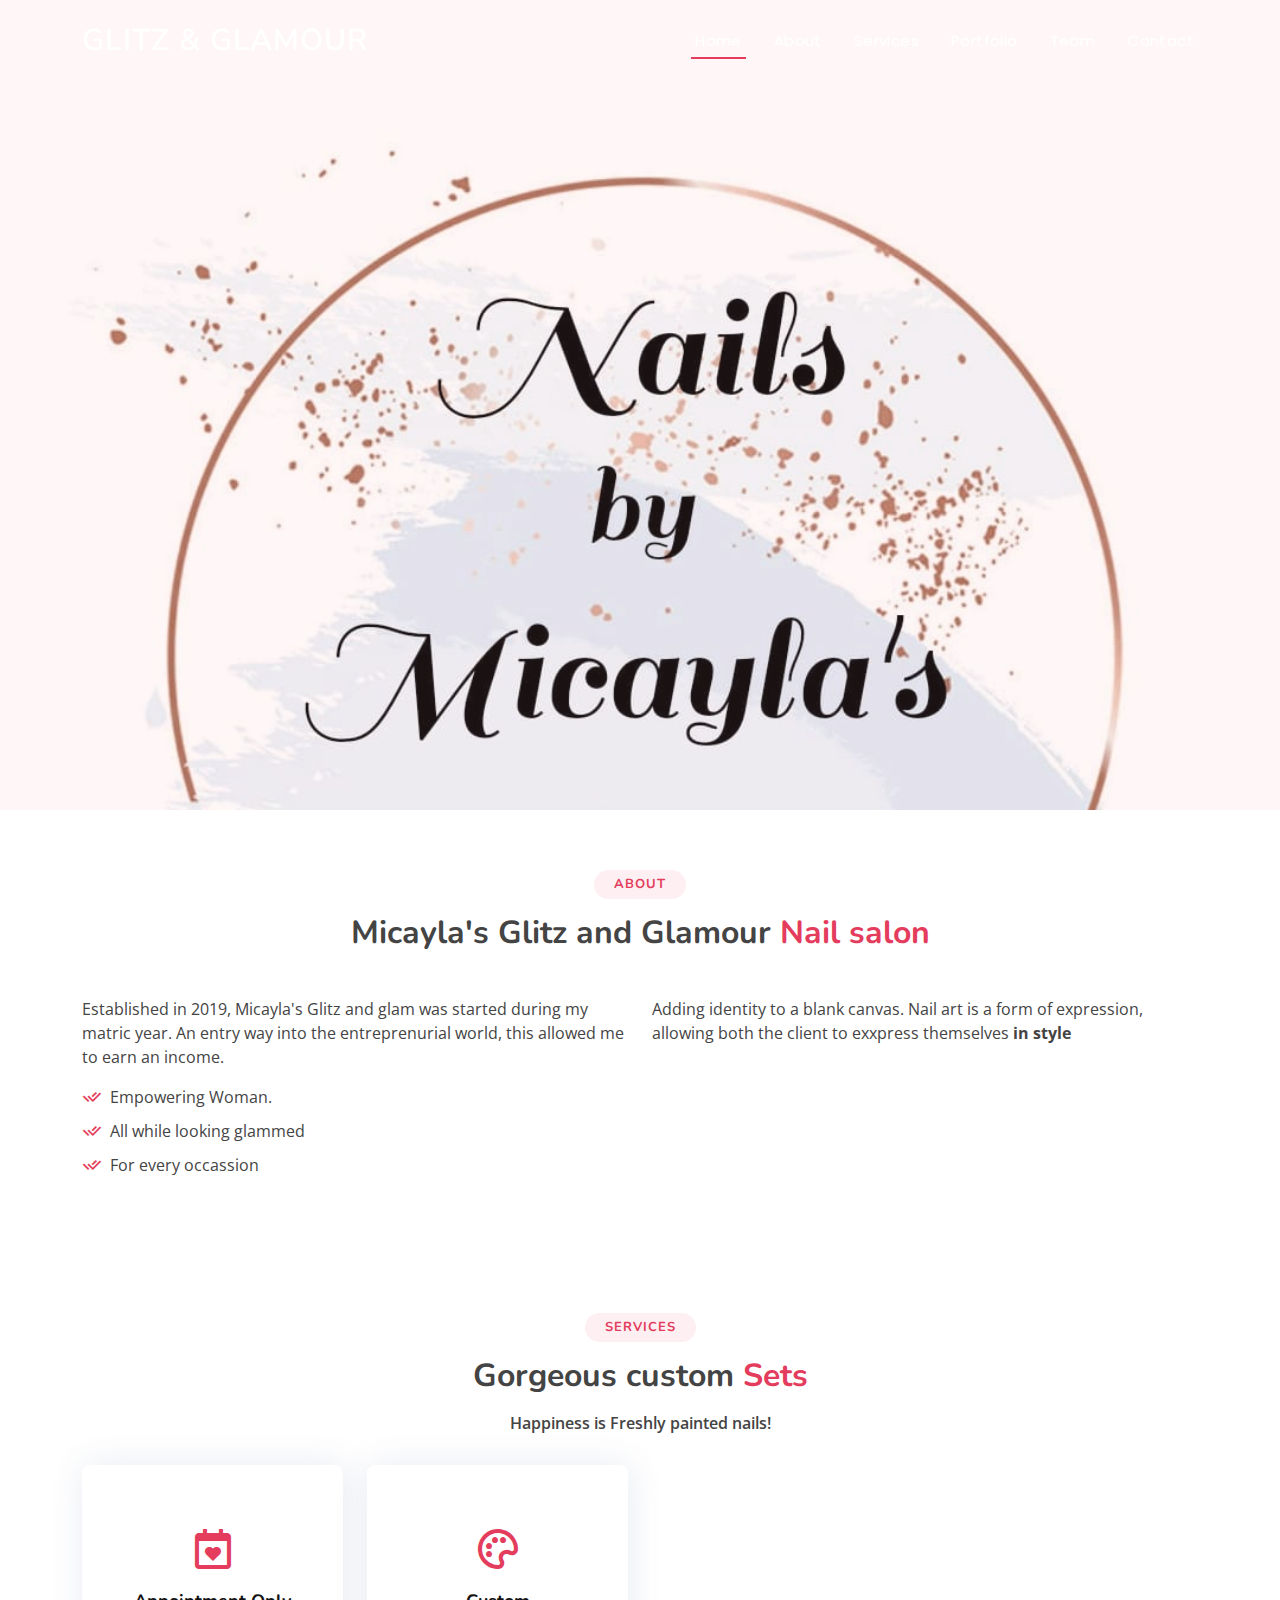
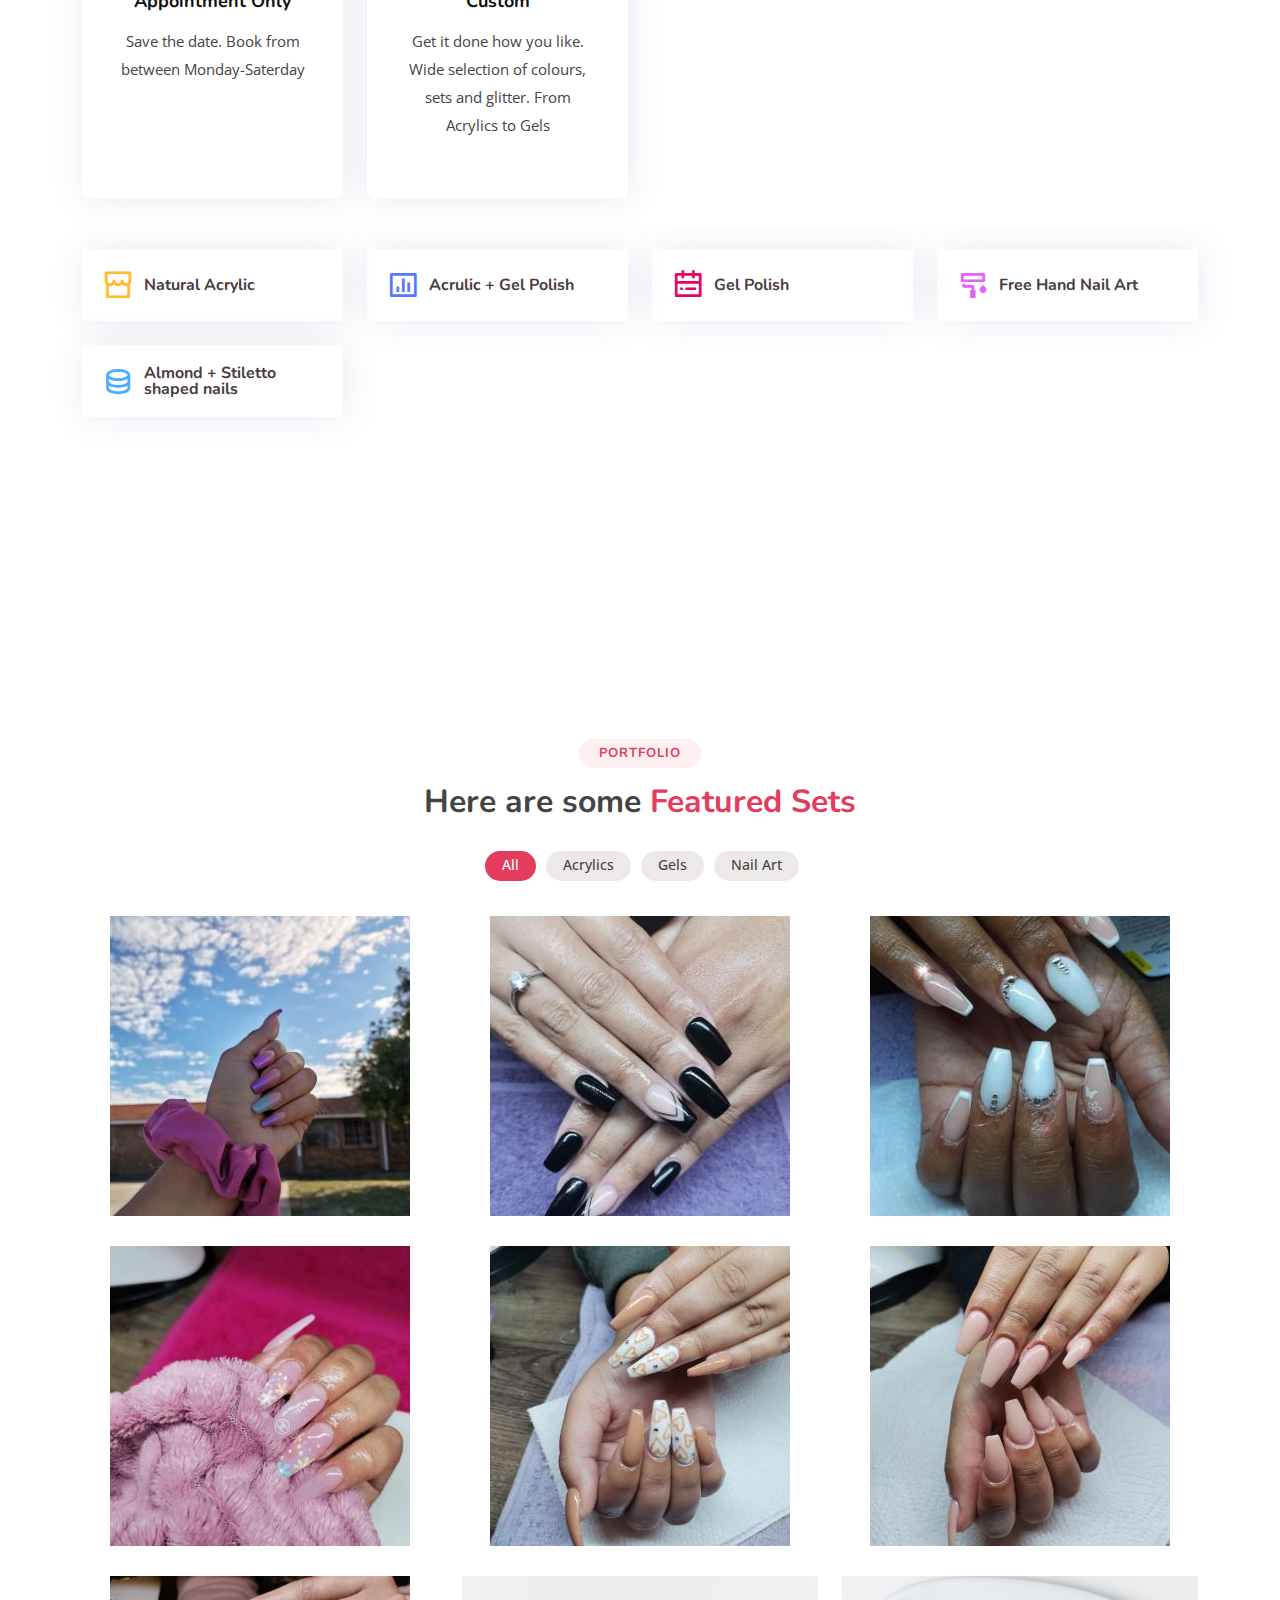
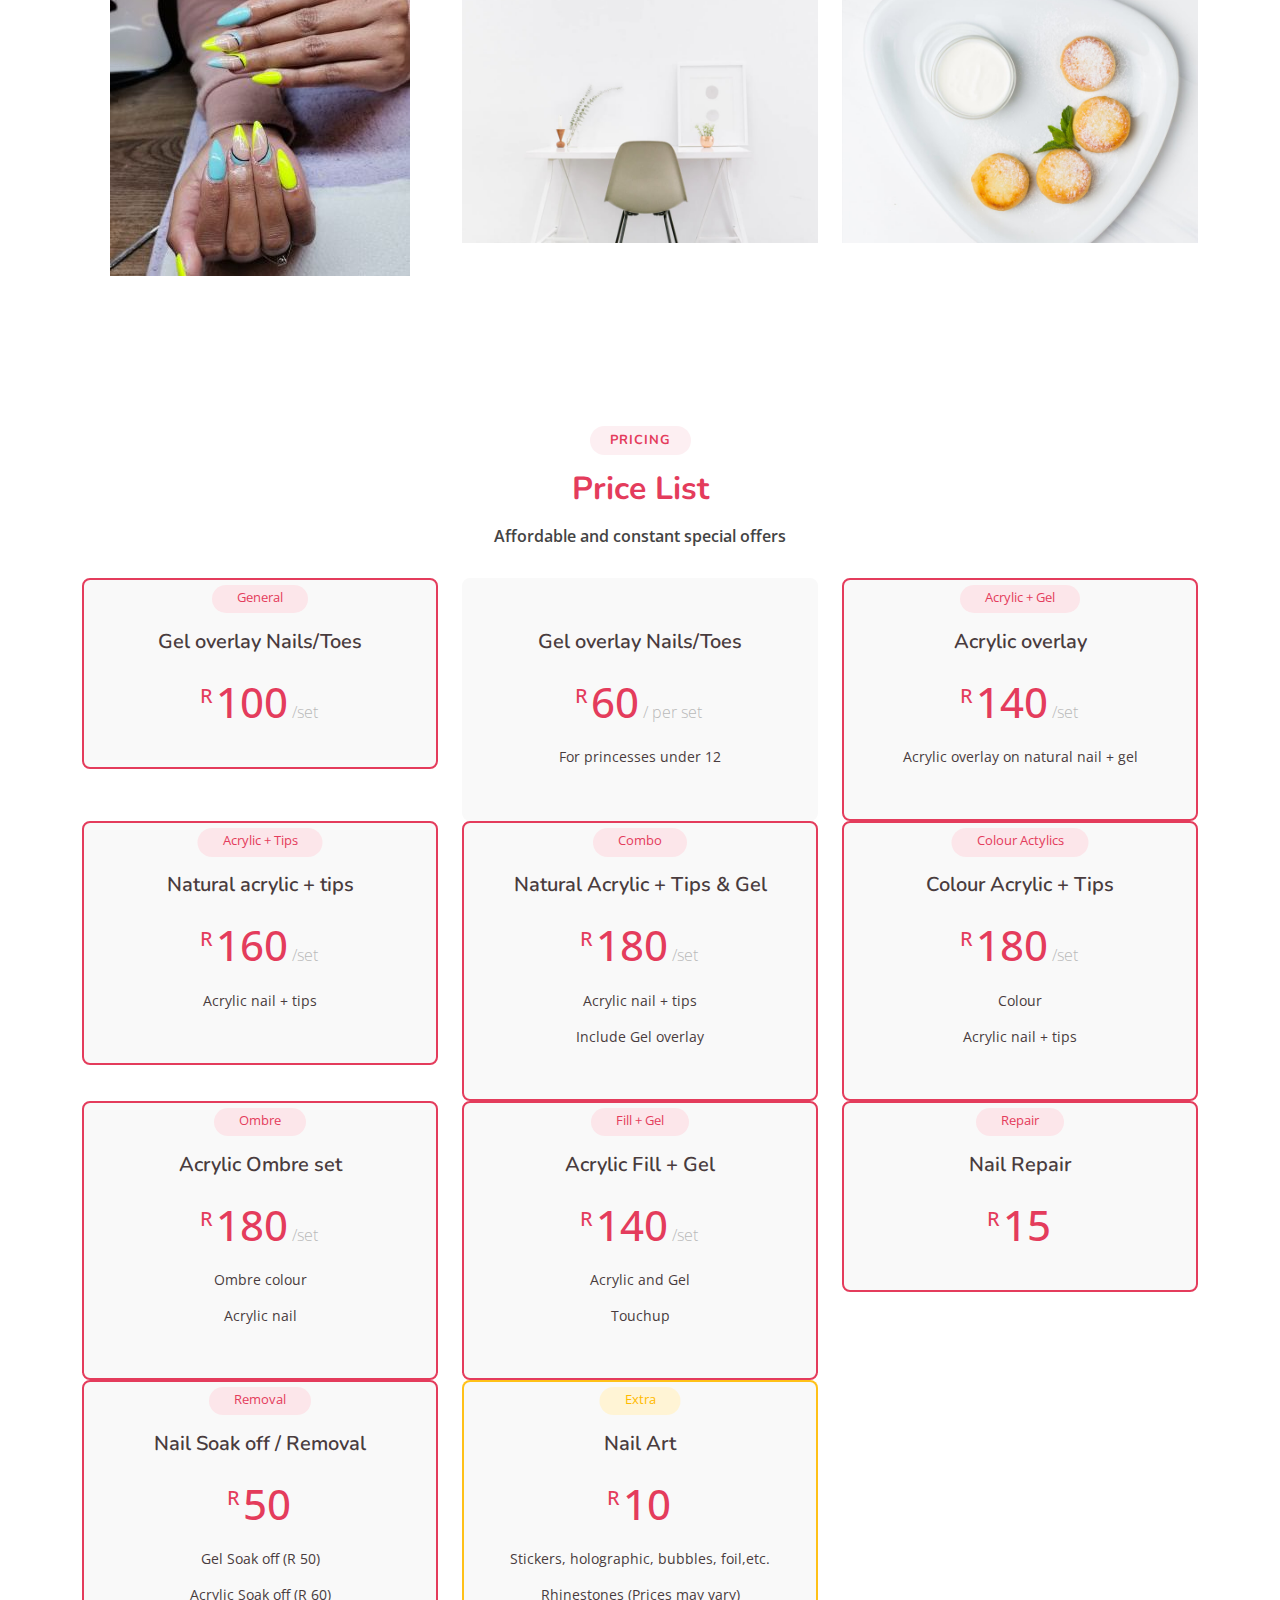
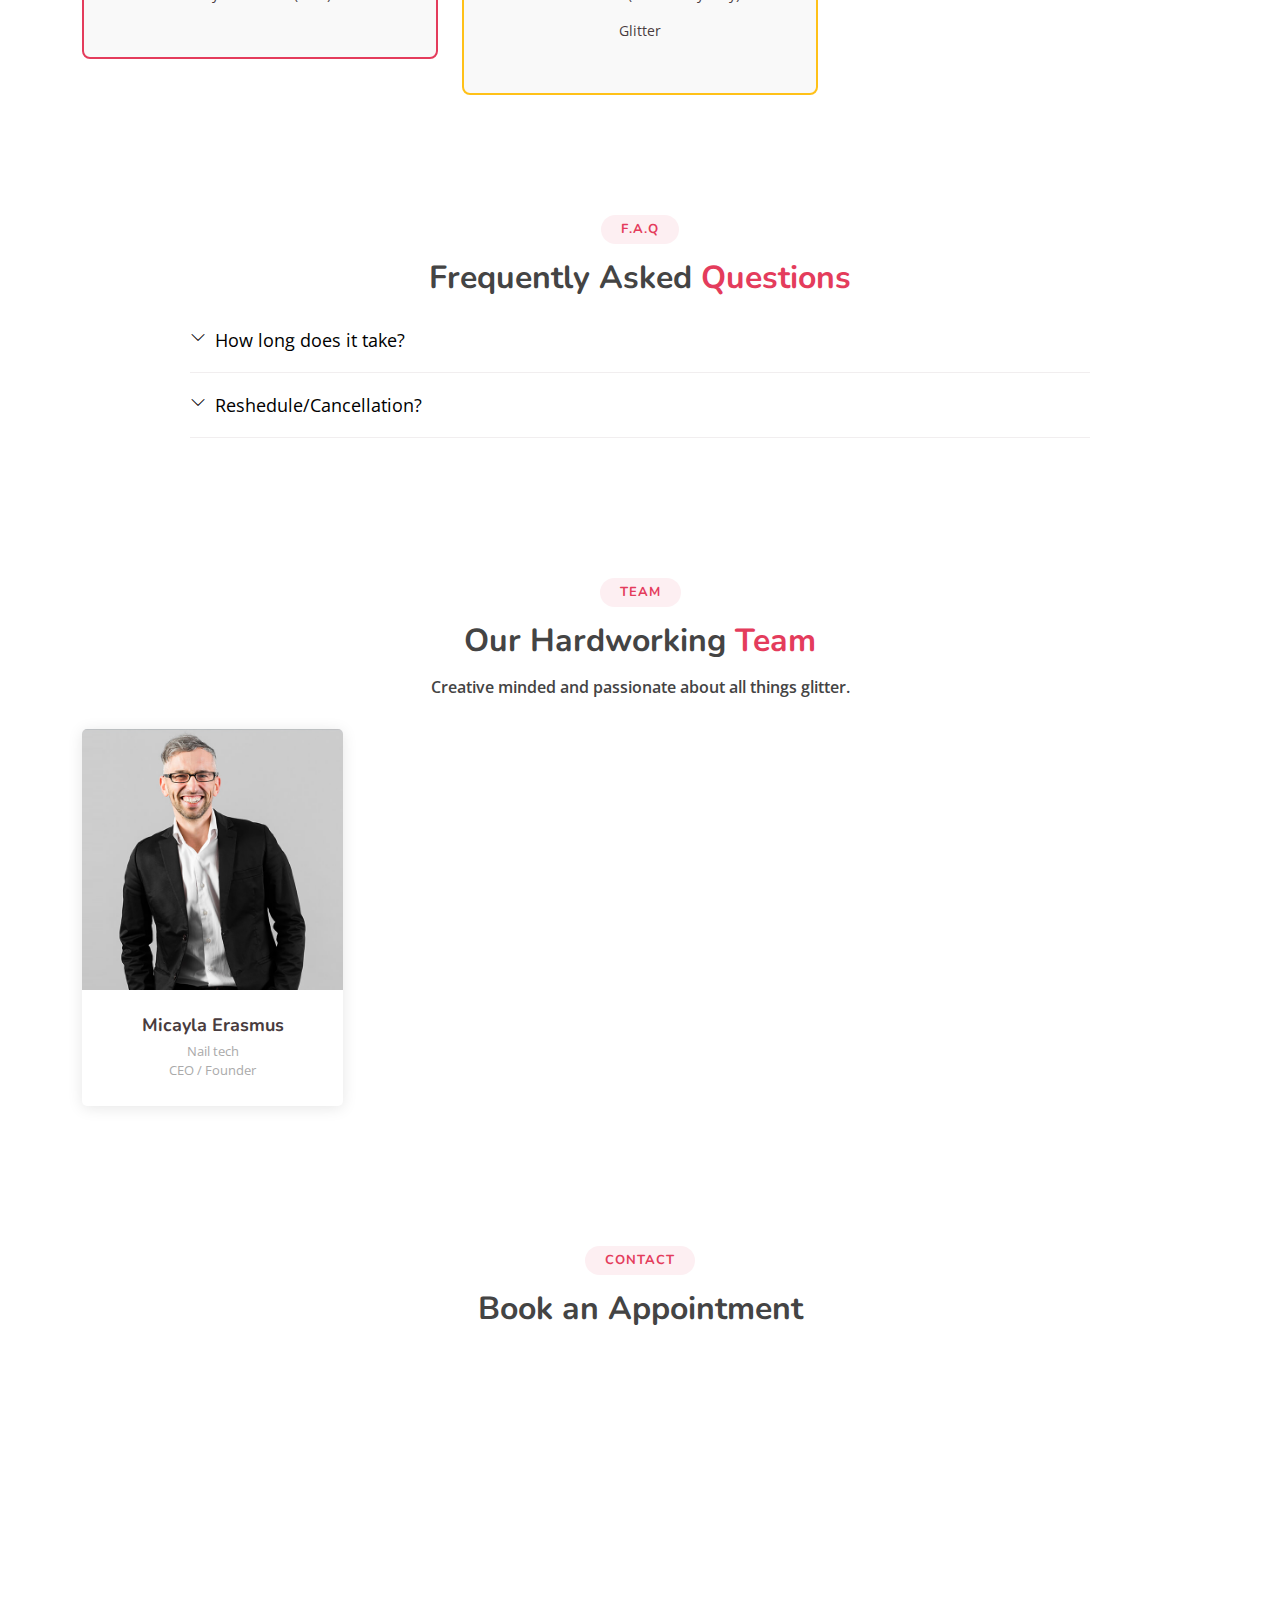
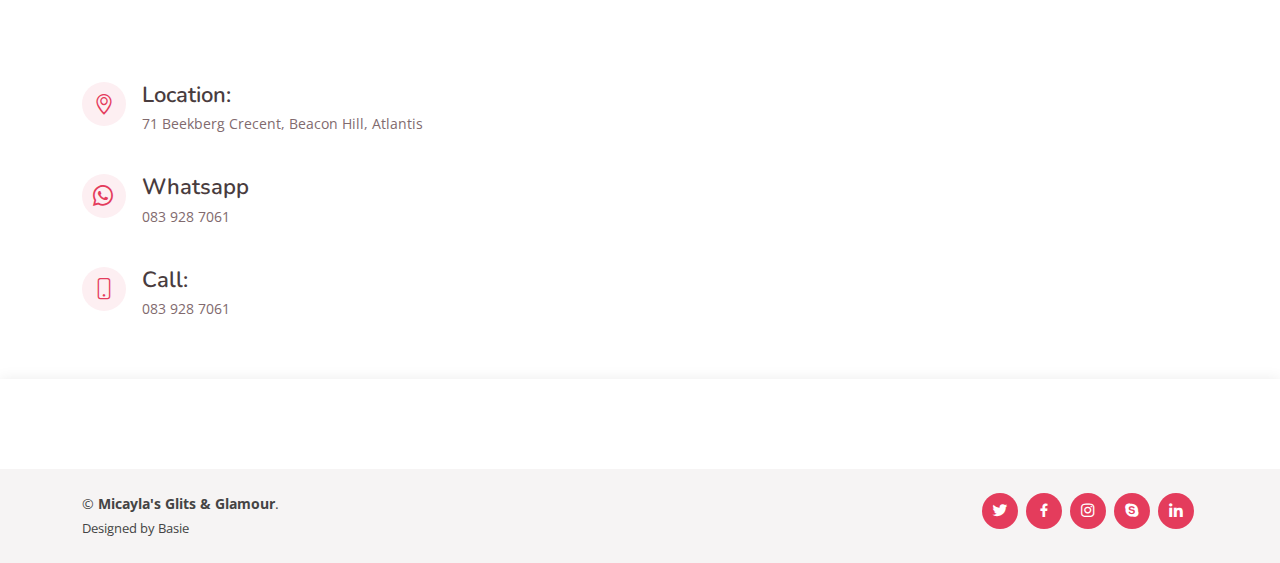
<file: index.html>
<!DOCTYPE html>
<html lang="en">

<head>
  <meta charset="utf-8">
  <meta content="width=device-width, initial-scale=1.0" name="viewport">

  <title>Micayla's Glitz and Glamour</title>
  <meta content="" name="description">
  <meta content="" name="keywords">

  <!-- Favicons -->
  <link href="assets/img/name.jpg" rel="icon">
  <!-- <link href="assets/img/apple-touch-icon.png" rel="apple-touch-icon"> -->

  <!-- Google Fonts -->
  <link href="https://fonts.googleapis.com/css?family=Open+Sans:300,300i,400,400i,600,600i,700,700i|Nunito:300,300i,400,400i,600,600i,700,700i|Poppins:300,300i,400,400i,500,500i,600,600i,700,700i" rel="stylesheet">

  <!-- Vendor CSS Files -->
  <link href="assets/vendor/bootstrap/css/bootstrap.min.css" rel="stylesheet">
  <link href="assets/vendor/bootstrap-icons/bootstrap-icons.css" rel="stylesheet">
  <link href="assets/vendor/boxicons/css/boxicons.min.css" rel="stylesheet">
  <link href="assets/vendor/glightbox/css/glightbox.min.css" rel="stylesheet">
  <link href="assets/vendor/remixicon/remixicon.css" rel="stylesheet">
  <link href="assets/vendor/swiper/swiper-bundle.min.css" rel="stylesheet">

  <!-- Template Main CSS File -->
  <link href="assets/css/style.css" rel="stylesheet">

  <!-- =======================================================
  * Template Name: Tempo - v4.6.0
  * Template URL: https://bootstrapmade.com/tempo-free-onepage-bootstrap-theme/
  * Author: BootstrapMade.com
  * License: https://bootstrapmade.com/license/
  ======================================================== -->
</head>

<body>

  <!-- ======= Header ======= -->
  <header id="header" class="fixed-top ">
    <div class="container d-flex align-items-center justify-content-between">

      <h1 class="logo"><a href="index.html">Glitz & Glamour </a></h1>
      <!-- Uncomment below if you prefer to use an image logo -->
      <!-- <a href="index.html" class="logo"><img src="assets/img/Logo-removebg-preview (1).png" alt="" class="img-fluid"></a> -->

      <nav id="navbar" class="navbar">
        <ul>
          <li><a class="nav-link scrollto active" href="#hero">Home</a></li>
          <li><a class="nav-link scrollto" href="#about">About</a></li>
          <li><a class="nav-link scrollto" href="#services">Services</a></li>
          <li><a class="nav-link scrollto " href="#portfolio">Portfolio</a></li>
          <li><a class="nav-link scrollto" href="#team">Team</a></li>
          <!-- <li><a href="blog.html">Blog</a></li> -->
          <!-- <li class="dropdown"><a href="#"><span>Drop Down</span> <i class="bi bi-chevron-down"></i></a>
            <ul>
              <li><a href="#">Drop Down 1</a></li>
              <li class="dropdown"><a href="#"><span>Deep Drop Down</span> <i class="bi bi-chevron-right"></i></a>
                <ul>
                  <li><a href="#">Deep Drop Down 1</a></li>
                  <li><a href="#">Deep Drop Down 2</a></li>
                  <li><a href="#">Deep Drop Down 3</a></li>
                  <li><a href="#">Deep Drop Down 4</a></li>
                  <li><a href="#">Deep Drop Down 5</a></li>
                </ul>
              </li>
              <li><a href="#">Drop Down 2</a></li>
              <li><a href="#">Drop Down 3</a></li>
              <li><a href="#">Drop Down 4</a></li>
            </ul>
          </li> -->
          <li><a class="nav-link scrollto" href="#contact">Contact</a></li>
        </ul>
        <i class="bi bi-list mobile-nav-toggle"></i>
      </nav><!-- .navbar -->

    </div>
  </header><!-- End Header -->

  <!-- ======= Hero Section ======= -->
  <section id="hero">
    <div class="hero-container">
      <!-- <h3>Welcome to <strong>Tempo</strong></h3> -->
      <!-- <h1>We're Creative Agency</h1> -->
      <!-- <h2>We are team of talented designers making websites with Bootstrap</h2> -->
      <!-- <a href="#about" class="btn-get-started scrollto">Get Started</a> -->
    </div>
  </section><!-- End Hero -->

  <main id="main">

    <!-- ======= About Section ======= -->
    <section id="about" class="about">
      <div class="container">

        <div class="section-title">
          <h2>About</h2>
          <h3>Micayla's Glitz and Glamour <span>Nail salon</span></h3>
          <p></p>
        </div>

        <div class="row content">
          <div class="col-lg-6">
            <p>
              Established in 2019, Micayla's Glitz and glam was started during my matric year. An entry way into the entreprenurial world, this allowed me to earn an income. 
            </p>
            <ul>
              <li><i class="ri-check-double-line"></i> Empowering Woman.</li>
              <li><i class="ri-check-double-line"></i> All while looking glammed</li>
              <li><i class="ri-check-double-line"></i> For every occassion</li>
            </ul>
          </div>
          <div class="col-lg-6 pt-4 pt-lg-0">
            <p>
              Adding identity to a blank canvas. Nail art is a form of expression, allowing both the client to exxpress themselves <strong> in style</strong>
            </p>
            <!-- <a href="#" class="btn-learn-more">Learn More</a> -->
          </div>
        </div>

      </div>
    </section><!-- End About Section -->

    <!-- ======= Services Section ======= -->
    <section id="services" class="services">
      <div class="container">

        <div class="section-title">
          <h2>Services</h2>
          <h3> Gorgeous custom <span>Sets</span></h3>
          <p>Happiness is Freshly painted nails!</p>
        </div>

        <div class="row">

          <div class="col-md-6 col-lg-3 d-flex align-items-stretch mb-5 mb-lg-0">
            <div class="icon-box">
              <div class="icon"><i class="bx bx-calendar-heart"></i></div>
              <h4 class="title"><a href="">Appointment Only</a></h4>
              <p class="description">Save the date. 
                Book from between Monday-Saterday
              </p>
            </div>
          </div>

          <div class="col-md-6 col-lg-3 d-flex align-items-stretch mb-5 mb-lg-0">
            <div class="icon-box">
              <div class="icon"><i class="bx bx-palette"></i></div>
              <h4 class="title"><a href="">Custom</a></h4>
              <p class="description">Get it done how you like. <br> Wide selection of colours, sets and glitter. From Acrylics to Gels</p>
            </div>
          </div>


         <!-- <div class="col-md-6 col-lg-3 d-flex align-items-stretch mb-5 mb-lg-0">
            <div class="icon-box">
              <div class="icon"><i class="bx bxs-drink"></i></div>
              <h4 class="title"><a href="">Sed ut perspiciatis</a></h4>
              <p class="description">Duis aute irure dolor in reprehenderit in voluptate velit esse cillum dolore</p>
            </div>
          </div> -->


          <!-- <div class="col-md-6 col-lg-3 d-flex align-items-stretch mb-5 mb-lg-0">
            <div class="icon-box">
              <div class="icon"><i class="bx bx-world"></i></div>
              <h4 class="title"><a href="">Nemo Enim</a></h4>
              <p class="description">At vero eos et accusamus et iusto odio dignissimos ducimus qui blanditiis</p>
            </div>
          </div> -->

        </div>

      </div>
    </section><!-- End Services Section -->

    <!-- ======= Features Section ======= -->
    <section id="features" class="features">
      <div class="container">

        <div class="row">
          <div class="col-lg-3 col-md-4 col-6 col-6">
            <div class="icon-box">
              <i class="ri-store-line" style="color: #ffbb2c;"></i>
              <h3><a href="">Natural Acrylic</a></h3>
            </div>
          </div>
          <div class="col-lg-3 col-md-4 col-6">
            <div class="icon-box">
              <i class="ri-bar-chart-box-line" style="color: #5578ff;"></i>
              <h3><a href="">Acrulic + Gel Polish</a></h3>
            </div>
          </div>
          <div class="col-lg-3 col-md-4 col-6 mt-4 mt-md-0">
            <div class="icon-box">
              <i class="ri-calendar-todo-line" style="color: #e80368;"></i>
              <h3><a href="">Gel Polish</a></h3>
            </div>
          </div>
          <div class="col-lg-3 col-md-4 col-6 mt-4 mt-lg-0">
            <div class="icon-box">
              <i class="ri-paint-brush-line" style="color: #e361ff;"></i>
              <h3><a href="">Free Hand Nail Art</a></h3>
            </div>
          </div>
          <div class="col-lg-3 col-md-4 col-6 mt-4">
            <div class="icon-box">
              <i class="ri-database-2-line" style="color: #47aeff;"></i>
              <h3><a href="">Almond + Stiletto shaped nails</a></h3>
            </div>
          </div>
          <!-- <div class="col-lg-3 col-md-4 col-6 mt-4">
            <div class="icon-box">
              <i class="ri-gradienter-line" style="color: #ffa76e;"></i>
              <h3><a href="">Eiusmod Tempor</a></h3>
            </div>
          </div> 
          <div class="col-lg-3 col-md-4 col-6 mt-4">
            <div class="icon-box">
              <i class="ri-file-list-3-line" style="color: #11dbcf;"></i>
              <h3><a href="">Midela Teren</a></h3>
            </div>
          </div>
          <div class="col-lg-3 col-md-4 col-6 mt-4">
            <div class="icon-box">
              <i class="ri-price-tag-2-line" style="color: #4233ff;"></i>
              <h3><a href="">Pira Neve</a></h3>
            </div>
          </div>
          <div class="col-lg-3 col-md-4 col-6 mt-4">
            <div class="icon-box">
              <i class="ri-anchor-line" style="color: #b2904f;"></i>
              <h3><a href="">Dirada Pack</a></h3>
            </div>
          </div>
          <div class="col-lg-3 col-md-4 col-6 mt-4">
            <div class="icon-box">
              <i class="ri-disc-line" style="color: #b20969;"></i>
              <h3><a href="">Moton Ideal</a></h3>
            </div>
          </div>
          <div class="col-lg-3 col-md-4 col-6 mt-4">
            <div class="icon-box">
              <i class="ri-base-station-line" style="color: #ff5828;"></i>
              <h3><a href="">Verdo Park</a></h3>
            </div>
          </div>
          <div class="col-lg-3 col-md-4 col-6 mt-4">
            <div class="icon-box">
              <i class="ri-fingerprint-line" style="color: #29cc61;"></i>
              <h3><a href="">Flavor Nivelanda</a></h3>
            </div>
          </div> -->
        </div>

      </div>
    </section><!-- End Features Section -->

    <!-- ======= Cta Section ======= -->
    <section id="cta" class="cta">
      <div class="container">

        <div class="text-center">
          <h3>Inspiration</h3>
          <p>What is Glam without Glamourous nails</p>
          <!-- <a class="cta-btn" href="#">Call To Action</a> -->
        </div>

      </div>
    </section><!-- End Cta Section -->

    <!-- ======= Portfolio Section ======= -->
    <section id="portfolio" class="portfolio">
      <div class="container">

        <div class="section-title">
          <h2>Portfolio</h2>
          <h3>Here are some <span>Featured Sets</span></h3>
          <!-- <p>Ut possimus qui ut temporibus culpa velit eveniet modi omnis est adipisci expedita at voluptas atque vitae autem.</p> -->
        </div>

        <div class="row">
          <div class="col-lg-12 d-flex justify-content-center">
            <ul id="portfolio-flters">
              <li data-filter="*" class="filter-active">All</li>
              <li data-filter=".filter-app">Acrylics</li>
              <li data-filter=".filter-card">Gels</li>
              <li data-filter=".filter-web">Nail Art</li>
            </ul>
          </div>
        </div>

        <div class="row portfolio-container" style="text-align: center; ">

          <div class="col-lg-4 col-md-6 portfolio-item filter-app">
            <img src="assets\img\nails\1.jpg" class="img-fluid" alt="">
            <!-- <div class="portfolio-info">
              <h4>App 1</h4>
              <p>App</p>
              <a href="assets/img/portfolio/portfolio-1.jpg" data-gallery="portfolioGallery" class="portfolio-lightbox preview-link" title="App 1"><i class="bx bx-plus"></i></a>
              <a href="portfolio-details.html" class="details-link" title="More Details"><i class="bx bx-link"></i></a>
            </div> -->
          </div>

          <div class="col-lg-4 col-md-6 portfolio-item filter-web">
            <img src="assets\img\nails\2.jpg" class="img-fluid" alt="">
            <!-- <div class="portfolio-info">
              <h4>Web 3</h4>
              <p>Web</p>
              <a href="assets/img/portfolio/portfolio-2.jpg" data-gallery="portfolioGallery" class="portfolio-lightbox preview-link" title="Web 3"><i class="bx bx-plus"></i></a>
              <a href="portfolio-details.html" class="details-link" title="More Details"><i class="bx bx-link"></i></a>
            </div> -->
          </div>

          <div class="col-lg-4 col-md-6 portfolio-item filter-app">
            <img src="assets\img\nails\3.jpg" class="img-fluid" alt="">
            <!-- <div class="portfolio-info">
              <h4>App 2</h4>
              <p>App</p>
              <a href="assets/img/portfolio/portfolio-3.jpg" data-gallery="portfolioGallery" class="portfolio-lightbox preview-link" title="App 2"><i class="bx bx-plus"></i></a>
              <a href="portfolio-details.html" class="details-link" title="More Details"><i class="bx bx-link"></i></a>
            </div> -->
          </div>

          <div class="col-lg-4 col-md-6 portfolio-item filter-card">
            <img src="assets\img\nails\4.jpg" class="img-fluid" alt="">
            <!-- <div class="portfolio-info">
              <h4>Card 2</h4>
              <p>Card</p>
              <a href="assets/img/portfolio/portfolio-4.jpg" data-gallery="portfolioGallery" class="portfolio-lightbox preview-link" title="Card 2"><i class="bx bx-plus"></i></a>
              <a href="portfolio-details.html" class="details-link" title="More Details"><i class="bx bx-link"></i></a>
            </div> -->
          </div>

          <div class="col-lg-4 col-md-6 portfolio-item filter-web">
            <img src="assets\img\nails\5.jpg" class="img-fluid" alt="">
            <!-- <div class="portfolio-info">
              <h4>Web 2</h4>
              <p>Web</p>
              <a href="assets/img/portfolio/portfolio-5.jpg" data-gallery="portfolioGallery" class="portfolio-lightbox preview-link" title="Web 2"><i class="bx bx-plus"></i></a>
              <a href="portfolio-details.html" class="details-link" title="More Details"><i class="bx bx-link"></i></a>
            </div> -->
          </div>

          <div class="col-lg-4 col-md-6 portfolio-item filter-app">
            <img src="assets\img\nails\6.jpg" class="img-fluid" alt="">
            <!-- <div class="portfolio-info">
              <h4>App 3</h4>
              <p>App</p>
              <a href="assets/img/portfolio/portfolio-6.jpg" data-gallery="portfolioGallery" class="portfolio-lightbox preview-link" title="App 3"><i class="bx bx-plus"></i></a>
              <a href="portfolio-details.html" class="details-link" title="More Details"><i class="bx bx-link"></i></a>
            </div> -->
          </div>

          <div class="col-lg-4 col-md-6 portfolio-item filter-card">
            <img src="assets\img\nails\7.jpg" class="img-fluid" alt="">
            <!-- <div class="portfolio-info">
              <h4>Card 1</h4>
              <p>Card</p>
              <a href="assets/img/portfolio/portfolio-7.jpg" data-gallery="portfolioGallery" class="portfolio-lightbox preview-link" title="Card 1"><i class="bx bx-plus"></i></a>
              <a href="portfolio-details.html" class="details-link" title="More Details"><i class="bx bx-link"></i></a>
            </div> -->
          </div>

          <div class="col-lg-4 col-md-6 portfolio-item filter-card">
            <img src="assets/img/portfolio/portfolio-8.jpg" class="img-fluid" alt="">
            <div class="portfolio-info">
              <h4>Card 3</h4>
              <p>Card</p>
              <a href="assets/img/portfolio/portfolio-8.jpg" data-gallery="portfolioGallery" class="portfolio-lightbox preview-link" title="Card 3"><i class="bx bx-plus"></i></a>
              <a href="portfolio-details.html" class="details-link" title="More Details"><i class="bx bx-link"></i></a>
            </div>
          </div>

          <div class="col-lg-4 col-md-6 portfolio-item filter-web">
            <img src="assets/img/portfolio/portfolio-9.jpg" class="img-fluid" alt="">
            <div class="portfolio-info">
              <h4>Web 3</h4>
              <p>Web</p>
              <a href="assets/img/portfolio/portfolio-9.jpg" data-gallery="portfolioGallery" class="portfolio-lightbox preview-link" title="Web 3"><i class="bx bx-plus"></i></a>
              <a href="portfolio-details.html" class="details-link" title="More Details"><i class="bx bx-link"></i></a>
            </div>
          </div>

        </div>

      </div>
    </section><!-- End Portfolio Section -->

    <!-- ======= Pricing Section ======= -->
    <section id="pricing" class="pricing">
      <div class="container">

        <div class="section-title">
          <h2>Pricing</h2>
          <h3><span>Price List</span></h3>
          <p>Affordable and constant <span>special offers</span></p>
        </div>

        <div class="row">

          <div class="col-lg-4 col-md-6 mt-4 mt-md-0">
            <div class="box recommended">
              <span class="recommended-badge">General</span>
              <h3>Gel overlay Nails/Toes</h3>
              <h4><sup>R</sup>100<span> /set</span></h4>
              <!-- <ul>
                <li>Aida dere</li>
                <li>Nec feugiat nisl</li>
                <li>Nulla at volutpat dola</li>
                <li>Pharetra massa</li>
                <li class="na">Massa ultricies mi</li>
              </ul>
              <div class="btn-wrap">
                <a href="#" class="btn-buy">Buy Now</a>
              </div> -->
            </div>
          </div>

          <div class="col-lg-4 col-md-6">
            <div class="box">
              <!-- <span class="recommended-badge">under 12</span> -->

              <h3>Gel overlay Nails/Toes</h3>
              <h4><sup>R</sup>60<span> / per set</span></h4>
              <ul>
                <!-- <li>Gel overlay</li> -->
                <li> For princesses under 12</li>
                
                <!-- <li class="na">Pharetra massa</li>
                <li class="na">Massa ultricies mi</li> -->
              </ul>
              <!-- <div class="btn-wrap">
                <a href="#" class="btn-buy">Buy Now</a>
              </div> -->
            </div>
          </div>
          <div class="col-lg-4 col-md-6 mt-4 mt-md-0">
            <div class="box recommended">
              <span class="recommended-badge">Acrylic + Gel</span>
              <h3>Acrylic overlay</h3>
              <h4><sup>R</sup>140<span> /set</span></h4>
              <ul>
                <li>Acrylic overlay on natural nail + gel</li>
                <!-- <li>Nec feugiat nisl</li>
                <li>Nulla at volutpat dola</li>
                <li>Pharetra massa</li> -->
                <!-- <li class="na">Massa ultricies mi</li> -->
              </ul>
              <!-- <div class="btn-wrap">
                <a href="#" class="btn-buy">Buy Now</a>
              </div> -->
            </div>
          </div>
          
          <div class="col-lg-4 col-md-6 mt-4 mt-md-0">
            <div class="box recommended">
              <span class="recommended-badge">Acrylic + Tips</span>
              <h3> Natural acrylic + tips</h3>
              <h4><sup>R</sup>160<span> /set</span></h4>
              <ul>
                <li>Acrylic nail + tips</li>
                <!-- <li>Nec feugiat nisl</li>
                <li>Nulla at volutpat dola</li>
                <li>Pharetra massa</li> -->
                <!-- <li class="na">Massa ultricies mi</li> -->
              </ul>
              <!-- <div class="btn-wrap">
                <a href="#" class="btn-buy">Buy Now</a>
              </div> -->
            </div>
          </div>

          <div class="col-lg-4 col-md-6 mt-4 mt-md-0">
            <div class="box recommended">
              <span class="recommended-badge">Combo</span>
              <h3> Natural Acrylic + Tips & Gel</h3>
              <h4><sup>R</sup>180<span> /set</span></h4>
              <ul>
                <li>Acrylic nail + tips</li>
                <li>Include Gel overlay</li>
                <!-- <li>Nec feugiat nisl</li>
                <li>Nulla at volutpat dola</li>
                <li>Pharetra massa</li> -->
                <!-- <li class="na">Massa ultricies mi</li> -->
              </ul>
              <!-- <div class="btn-wrap">
                <a href="#" class="btn-buy">Buy Now</a>
              </div> -->
            </div>
          </div>

          <div class="col-lg-4 col-md-6 mt-4 mt-md-0">
            <div class="box recommended">
              <span class="recommended-badge">Colour Actylics</span>
              <h3> Colour Acrylic + Tips</h3>
              <h4><sup>R</sup>180<span> /set</span></h4>
              <ul>
                <li>Colour</li>
                <li>Acrylic nail + tips</li>
                <!-- <li>Nec feugiat nisl</li>
                <li>Nulla at volutpat dola</li>
                <li>Pharetra massa</li> -->
                <!-- <li class="na">Massa ultricies mi</li> -->
              </ul>
              <!-- <div class="btn-wrap">
                <a href="#" class="btn-buy">Buy Now</a>
              </div> -->
            </div>
          </div>

          <div class="col-lg-4 col-md-6 mt-4 mt-md-0">
            <div class="box recommended">
              <span class="recommended-badge">Ombre</span>
              <h3>  Acrylic Ombre set</h3>
              <h4><sup>R</sup>180<span> /set</span></h4>
              <ul>
                <li>Ombre colour</li>
                <li>Acrylic nail</li>
                <!-- <li>Nec feugiat nisl</li>
                <li>Nulla at volutpat dola</li>
                <li>Pharetra massa</li> -->
                <!-- <li class="na">Massa ultricies mi</li> -->
              </ul>
              <!-- <div class="btn-wrap">
                <a href="#" class="btn-buy">Buy Now</a>
              </div> -->
            </div>
          </div>

          <div class="col-lg-4 col-md-6 mt-4 mt-md-0">
            <div class="box recommended">
              <span class="recommended-badge">Fill + Gel</span>
              <h3>  Acrylic Fill + Gel</h3>
              <h4><sup>R</sup>140<span> /set</span></h4>
              <ul>
                <li>Acrylic and Gel</li>
                <li>Touchup</li>
                <!-- <li>Nec feugiat nisl</li>
                <li>Nulla at volutpat dola</li>
                <li>Pharetra massa</li> -->
                <!-- <li class="na">Massa ultricies mi</li> -->
              </ul>
              <!-- <div class="btn-wrap">
                <a href="#" class="btn-buy">Buy Now</a>
              </div> -->
            </div>
          </div>

          
          <div class="col-lg-4 col-md-6 mt-4 mt-md-0">
            <div class="box recommended">
              <span class="recommended-badge">Repair</span>
              <h3> Nail Repair</h3>
              <h4><sup>R</sup>15<span></span></h4>
              
            </div>
          </div>
          <div class="col-lg-4 col-md-6 mt-4 mt-md-0">
            <div class="box recommended">
              <span class="recommended-badge">Removal</span>
              <h3> Nail Soak off / Removal</h3>
              <h4><sup>R</sup>50<span></span></h4>
              <ul>
                <li>Gel Soak off (R 50)</li>
                <li>Acrylic Soak off (R 60)</li>
              </ul>
              
            </div>
          </div>

          <div class="col-lg-4 col-md-6 mt-4 mt-md-0">
            <div class="box extra">
              <span class="extra-badge">Extra</span>
              <h3>  Nail Art</h3>
              <h4><sup>R</sup>10<span></span></h4>
              <ul>
                <li>Stickers, holographic, bubbles, foil,etc.</li>
                <li>Rhinestones (Prices may vary)</li>
                <li>Glitter</li>
                <!-- <li>Touchup</li> -->
                <!-- <li>Nec feugiat nisl</li>
                <li>Nulla at volutpat dola</li>
                <li>Pharetra massa</li> -->
                <!-- <li class="na">Massa ultricies mi</li> -->
              </ul>
              <!-- <div class="btn-wrap">
                <a href="#" class="btn-buy">Buy Now</a>
              </div> -->
            </div>
          </div>


          <!-- <div class="col-lg-4 col-md-6 mt-4 mt-lg-0">
            <div class="box">
              <h3>Developer</h3>
              <h4><sup>$</sup>29<span> / month</span></h4>
              <ul>
                <li>Aida dere</li>
                <li>Nec feugiat nisl</li>
                <li>Nulla at volutpat dola</li>
                <li>Pharetra massa</li>
                <li>Massa ultricies mi</li>
              </ul>
              <div class="btn-wrap">
                <a href="#" class="btn-buy">Buy Now</a>
              </div>
            </div>
          </div> -->

        </div>

      </div>
    </section><!-- End Pricing Section -->

    <!-- ======= F.A.Q Section ======= -->
    <section id="faq" class="faq">
      <div class="container">

        <div class="section-title">
          <h2>F.A.Q</h2>
          <h3>Frequently Asked <span>Questions</span></h3>
        </div>

        <ul class="faq-list">

          <!-- <li>
            <div data-bs-toggle="collapse" class="collapsed question" href="#faq1">Non consectetur a erat nam at lectus urna duis? <i class="bi bi-chevron-down icon-show"></i><i class="bi bi-chevron-up icon-close"></i></div>
            <div id="faq1" class="collapse" data-bs-parent=".faq-list">
              <p>
                Feugiat pretium nibh ipsum consequat. Tempus iaculis urna id volutpat lacus laoreet non curabitur gravida. Venenatis lectus magna fringilla urna porttitor rhoncus dolor purus non.
              </p>
            </div>
          </li> -->

          <li>
            <div data-bs-toggle="collapse" href="#faq2" class="collapsed question">How long does it take? <i class="bi bi-chevron-down icon-show"></i><i class="bi bi-chevron-up icon-close"></i></div>
            <div id="faq2" class="collapse" data-bs-parent=".faq-list">
              <p>
                "Depending on what you want, the design and complexity of your set, appointments rage anywhere form 1 1/2 hours to 2 hours.""
              </p>
            </div>
          </li>

          <li>
            <div data-bs-toggle="collapse" href="#faq3" class="collapsed question">Reshedule/Cancellation? <i class="bi bi-chevron-down icon-show"></i><i class="bi bi-chevron-up icon-close"></i></div>
            <div id="faq3" class="collapse" data-bs-parent=".faq-list">
              <p>
                Eleifend mi in nulla posuere sollicitudin aliquam ultrices sagittis orci. Faucibus pulvinar elementum integer enim. Sem nulla pharetra diam sit amet nisl suscipit. Rutrum tellus pellentesque eu tincidunt. Lectus urna duis convallis convallis tellus. Urna molestie at elementum eu facilisis sed odio morbi quis
              </p>
            </div>
          </li>

          <!-- <li>
            <div data-bs-toggle="collapse" href="#faq4" class="collapsed question">Ac odio tempor orci dapibus. Aliquam eleifend mi in nulla? <i class="bi bi-chevron-down icon-show"></i><i class="bi bi-chevron-up icon-close"></i></div>
            <div id="faq4" class="collapse" data-bs-parent=".faq-list">
              <p>
                Dolor sit amet consectetur adipiscing elit pellentesque habitant morbi. Id interdum velit laoreet id donec ultrices. Fringilla phasellus faucibus scelerisque eleifend donec pretium. Est pellentesque elit ullamcorper dignissim. Mauris ultrices eros in cursus turpis massa tincidunt dui.
              </p>
            </div>
          </li> -->

          <!-- <li>
            <div data-bs-toggle="collapse" href="#faq5" class="collapsed question">Tempus quam pellentesque nec nam aliquam sem et tortor consequat? <i class="bi bi-chevron-down icon-show"></i><i class="bi bi-chevron-up icon-close"></i></div>
            <div id="faq5" class="collapse" data-bs-parent=".faq-list">
              <p>
                Molestie a iaculis at erat pellentesque adipiscing commodo. Dignissim suspendisse in est ante in. Nunc vel risus commodo viverra maecenas accumsan. Sit amet nisl suscipit adipiscing bibendum est. Purus gravida quis blandit turpis cursus in
              </p>
            </div>
          </li> -->

          <!-- <li>
            <div data-bs-toggle="collapse" href="#faq6" class="collapsed question">Tortor vitae purus faucibus ornare. Varius vel pharetra vel turpis nunc eget lorem dolor? <i class="bi bi-chevron-down icon-show"></i><i class="bi bi-chevron-up icon-close"></i></div>
            <div id="faq6" class="collapse" data-bs-parent=".faq-list">
              <p>
                Laoreet sit amet cursus sit amet dictum sit amet justo. Mauris vitae ultricies leo integer malesuada nunc vel. Tincidunt eget nullam non nisi est sit amet. Turpis nunc eget lorem dolor sed. Ut venenatis tellus in metus vulputate eu scelerisque. Pellentesque diam volutpat commodo sed egestas egestas fringilla phasellus faucibus. Nibh tellus molestie nunc non blandit massa enim nec.
              </p>
            </div>
          </li> -->

        </ul>

      </div>
    </section><!-- End F.A.Q Section -->

    <!-- ======= Team Section ======= -->
    <section id="team" class="team">
      <div class="container">

        <div class="section-title">
          <h2>Team</h2>
          <h3>Our Hardworking <span>Team</span></h3>
          <p>Creative minded and passionate about all things glitter.</p>
        </div>

        <div class="row">

          <div class="col-lg-3 col-md-6 d-flex align-items-stretch">
            <div class="member">
              <div class="member-img">
                <img src="assets/img/team/team-1.jpg" class="img-fluid" alt="">
                <div class="social">
                  <a href=""><i class="bi bi-twitter"></i></a>
                  <a href=""><i class="bi bi-facebook"></i></a>
                  <a href=""><i class="bi bi-instagram"></i></a>
                  <a href=""><i class="bi bi-linkedin"></i></a>
                </div>
              </div>
              <div class="member-info">
                <h4>Micayla Erasmus</h4>
                <span>Nail tech <br/>
                  CEO / Founder </span>
              </div>
            </div>
          </div>

          <!-- <div class="col-lg-3 col-md-6 d-flex align-items-stretch">
            <div class="member">
              <div class="member-img">
                <img src="assets/img/team/team-2.jpg" class="img-fluid" alt="">
                <div class="social">
                  <a href=""><i class="bi bi-twitter"></i></a>
                  <a href=""><i class="bi bi-facebook"></i></a>
                  <a href=""><i class="bi bi-instagram"></i></a>
                  <a href=""><i class="bi bi-linkedin"></i></a>
                </div>
              </div>
              <div class="member-info">
                <h4>Sarah Jhonson</h4>
                <span>Product Manager</span>
              </div>
            </div>
          </div> -->

          <!-- <div class="col-lg-3 col-md-6 d-flex align-items-stretch">
            <div class="member">
              <div class="member-img">
                <img src="assets/img/team/team-3.jpg" class="img-fluid" alt="">
                <div class="social">
                  <a href=""><i class="bi bi-twitter"></i></a>
                  <a href=""><i class="bi bi-facebook"></i></a>
                  <a href=""><i class="bi bi-instagram"></i></a>
                  <a href=""><i class="bi bi-linkedin"></i></a>
                </div>
              </div>
              <div class="member-info">
                <h4>William Anderson</h4>
                <span>CTO</span>
              </div>
            </div>
          </div> -->

          <!-- <div class="col-lg-3 col-md-6 d-flex align-items-stretch">
            <div class="member">
              <div class="member-img">
                <img src="assets/img/team/team-4.jpg" class="img-fluid" alt="">
                <div class="social">
                  <a href=""><i class="bi bi-twitter"></i></a>
                  <a href=""><i class="bi bi-facebook"></i></a>
                  <a href=""><i class="bi bi-instagram"></i></a>
                  <a href=""><i class="bi bi-linkedin"></i></a>
                </div>
              </div>
              <div class="member-info">
                <h4>Amanda Jepson</h4>
                <span>Accountant</span>
              </div>
            </div>
          </div> -->

        </div>

      </div>
    </section><!-- End Team Section -->

    <!-- ======= Contact Section ======= -->
    <section id="contact" class="contact">
      <div class="container">

        <div class="section-title">
          <h2>Contact</h2>
          <h3>Book an Appointment</h3>
          <!-- <p>Ut possimus qui ut temporibus culpa velit eveniet modi omnis est adipisci expedita at voluptas atque vitae autem.</p> -->
        </div>

        <div>
          <div style="width: 100%"><iframe width="100%" height="270" frameborder="0" scrolling="no" marginheight="0" marginwidth="0" src="https://maps.google.com/maps?width=100%25&amp;height=270&amp;hl=en&amp;q=71%20beekberg%20crecent+(Nail%20Salon)&amp;t=&amp;z=16&amp;ie=UTF8&amp;iwloc=B&amp;output=embed"><a href="http://www.gps.ie/">vehicle gps</a></iframe>
          <!-- <iframe style="border:0; width: 100%; height: 270px;" src="https://www.google.com/maps/embed/v1/place?q=place_id:EjlCZWVrYmVyZyBDcmVzLCBCZWFjb24gSGlsbCwgQ2FwZSBUb3duLCA3MzQ5LCBTb3V0aCBBZnJpY2EiLiosChQKEgnD_URwP-zMHRG4FbdyDkFHGxIUChIJk0YUyj3szB0R74uHBV33_mE" frameborder="0" allowfullscreen></iframe> -->
        </div>

        <div class="row mt-5">

          <div class="col-lg-4">
            <div class="info">
              <div class="address">
                <i class="bi bi-geo-alt"></i>
                <h4>Location:</h4>
                <p>71 Beekberg Crecent, Beacon Hill, Atlantis </p>
              </div>

              <div class="email">
                <i class="bi bi-whatsapp"></i>
                <h4>Whatsapp</h4>
                <p>083 928 7061</p>
              </div>

              <div class="phone">
                <i class="bi bi-phone"></i>
                <h4>Call:</h4>
                <p>083 928 7061</p>
              </div>

            </div>

          </div>

          <!-- <div class="col-lg-8 mt-5 mt-lg-0">

            <form action="forms/contact.php" method="post" role="form" class="php-email-form">
              <div class="row">
                <div class="col-md-6 form-group">
                  <input type="text" name="name" class="form-control" id="name" placeholder="Your Name" required>
                </div>
                <div class="col-md-6 form-group mt-3 mt-md-0">
                  <input type="email" class="form-control" name="email" id="email" placeholder="Your Email" required>
                </div>
              </div>
              <div class="form-group mt-3">
                <input type="text" class="form-control" name="subject" id="subject" placeholder="Subject" required>
              </div>
              <div class="form-group mt-3">
                <textarea class="form-control" name="message" rows="5" placeholder="Message" required></textarea>
              </div>
              <div class="my-3">
                <div class="loading">Loading</div>
                <div class="error-message"></div>
                <div class="sent-message">Your message has been sent. Thank you!</div>
              </div>
              <div class="text-center"><button type="submit">Send Message</button></div>
            </form>

          </div> -->

        </div>

      </div>
    </section><!-- End Contact Section -->

  </main><!-- End #main -->

  <!-- ======= Footer ======= -->
  <footer id="footer">

    <div class="footer-top">
      <!-- <div class="container">
        <div class="row">

          <div class="col-lg-3 col-md-6 footer-contact">
            <h3>Tempo</h3>
            <p>
              A108 Adam Street <br>
              New York, NY 535022<br>
              United States <br><br>
              <strong>Phone:</strong> +1 5589 55488 55<br>
              <strong>Email:</strong> info@example.com<br>
            </p>
          </div>

          <div class="col-lg-2 col-md-6 footer-links">
            <h4>Useful Links</h4>
            <ul>
              <li><i class="bx bx-chevron-right"></i> <a href="#">Home</a></li>
              <li><i class="bx bx-chevron-right"></i> <a href="#">About us</a></li>
              <li><i class="bx bx-chevron-right"></i> <a href="#">Services</a></li>
              <li><i class="bx bx-chevron-right"></i> <a href="#">Terms of service</a></li>
              <li><i class="bx bx-chevron-right"></i> <a href="#">Privacy policy</a></li>
            </ul>
          </div>

          <div class="col-lg-3 col-md-6 footer-links">
            <h4>Our Services</h4>
            <ul>
              <li><i class="bx bx-chevron-right"></i> <a href="#">Web Design</a></li>
              <li><i class="bx bx-chevron-right"></i> <a href="#">Web Development</a></li>
              <li><i class="bx bx-chevron-right"></i> <a href="#">Product Management</a></li>
              <li><i class="bx bx-chevron-right"></i> <a href="#">Marketing</a></li>
              <li><i class="bx bx-chevron-right"></i> <a href="#">Graphic Design</a></li>
            </ul>
          </div>

          <div class="col-lg-4 col-md-6 footer-newsletter">
            <h4>Join Our Newsletter</h4>
            <p>Tamen quem nulla quae legam multos aute sint culpa legam noster magna</p>
            <form action="" method="post">
              <input type="email" name="email"><input type="submit" value="Subscribe">
            </form>
          </div>

        </div>
      </div> -->
    </div>

    <div class="container d-md-flex py-4">

      <div class="me-md-auto text-center text-md-start">
        <div class="copyright">
          &copy; <strong><span>Micayla's Glits & Glamour</span></strong>.
        </div>
        <div class="credits">
          <!-- All the links in the footer should remain intact. -->
          <!-- You can delete the links only if you purchased the pro version. -->
          <!-- Licensing information: https://bootstrapmade.com/license/ -->
          <!-- Purchase the pro version with working PHP/AJAX contact form: https://bootstrapmade.com/tempo-free-onepage-bootstrap-theme/ -->
          Designed by <a hr1ef="https://bootstrapmade.com/">Basie</a>
        </div>
      </div>
      <div class="social-links text-center text-md-right pt-3 pt-md-0">
        <a href="#" class="twitter"><i class="bx bxl-twitter"></i></a>
        <a href="#" class="facebook"><i class="bx bxl-facebook"></i></a>
        <a href="#" class="instagram"><i class="bx bxl-instagram"></i></a>
        <a href="#" class="google-plus"><i class="bx bxl-skype"></i></a>
        <a href="#" class="linkedin"><i class="bx bxl-linkedin"></i></a>
      </div>
    </div>
  </footer><!-- End Footer -->

  <a href="#" class="back-to-top d-flex align-items-center justify-content-center"><i class="bi bi-arrow-up-short"></i></a>

  <!-- Vendor JS Files -->
  <script src="assets/vendor/bootstrap/js/bootstrap.bundle.min.js"></script>
  <script src="assets/vendor/glightbox/js/glightbox.min.js"></script>
  <script src="assets/vendor/isotope-layout/isotope.pkgd.min.js"></script>
  <script src="assets/vendor/php-email-form/validate.js"></script>
  <script src="assets/vendor/swiper/swiper-bundle.min.js"></script>

  <!-- Template Main JS File -->
  <script src="assets/js/main.js"></script>

</body>

</html>
</file>
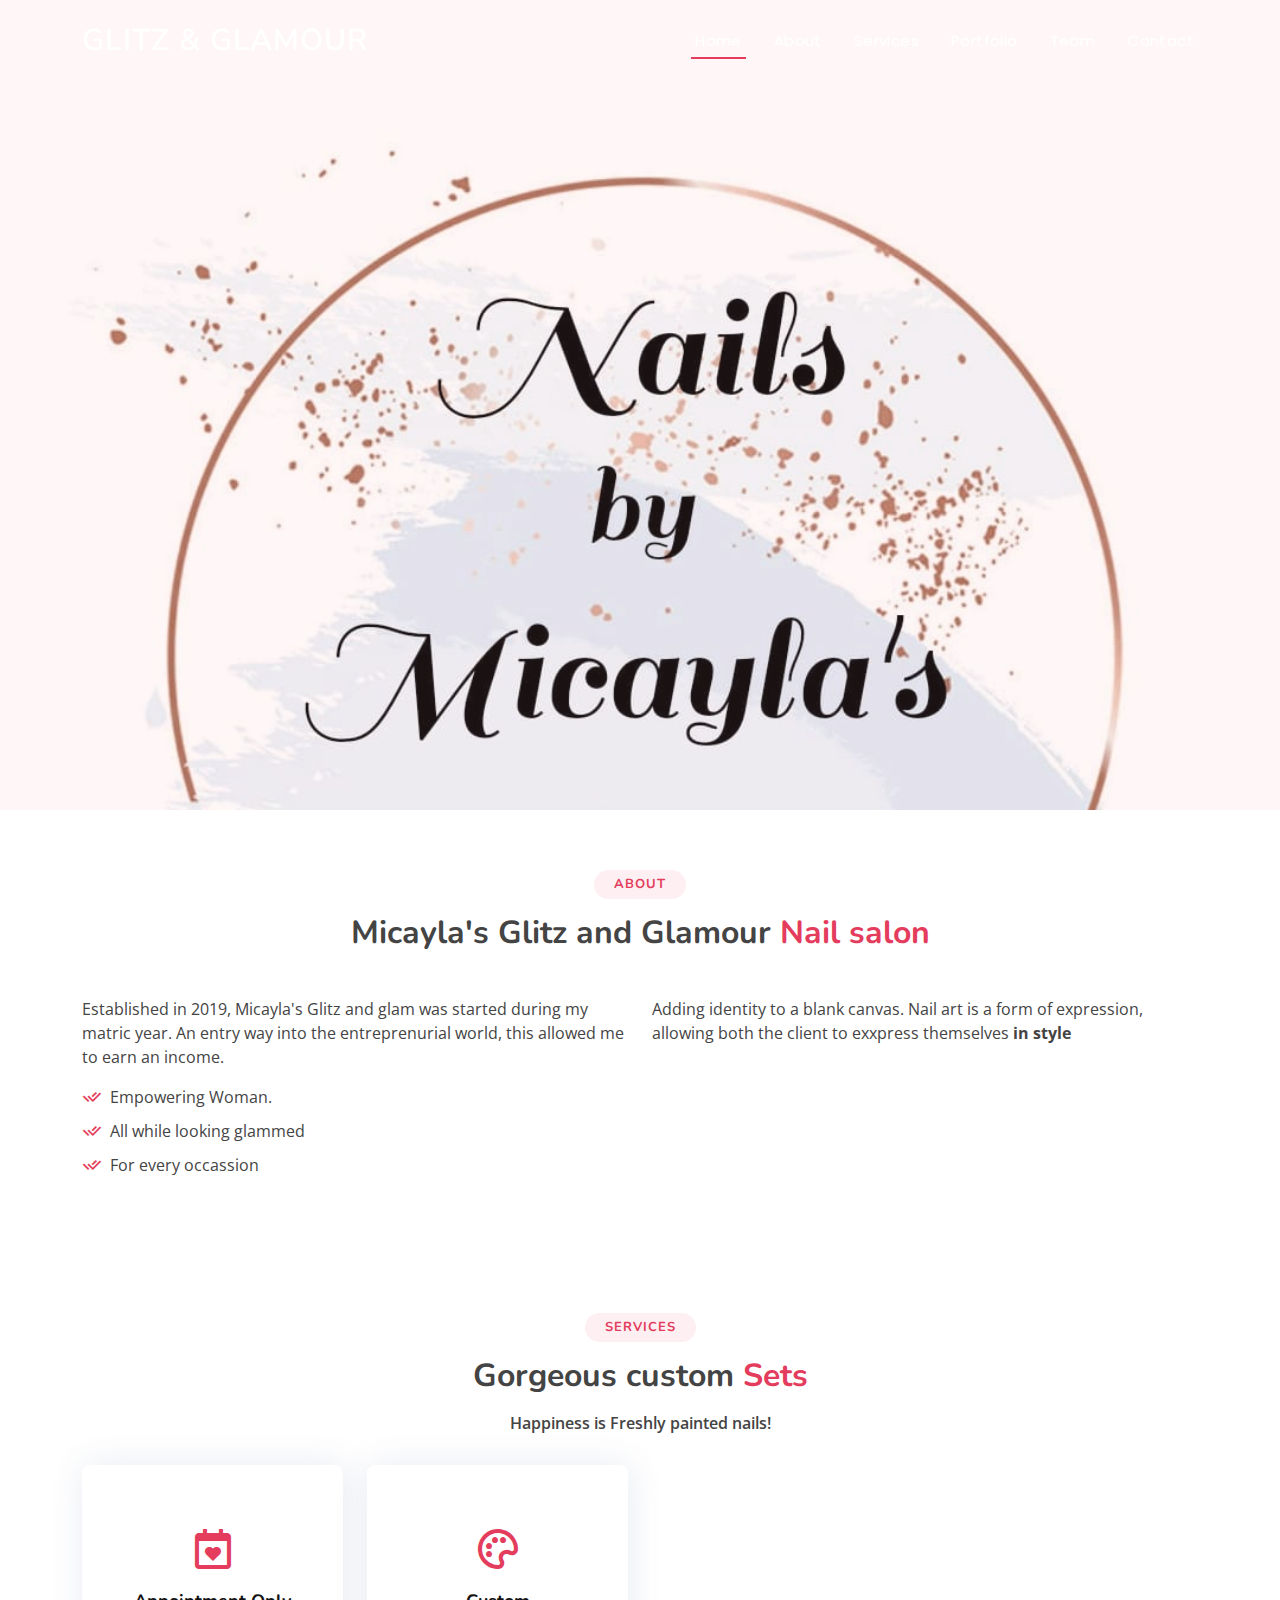
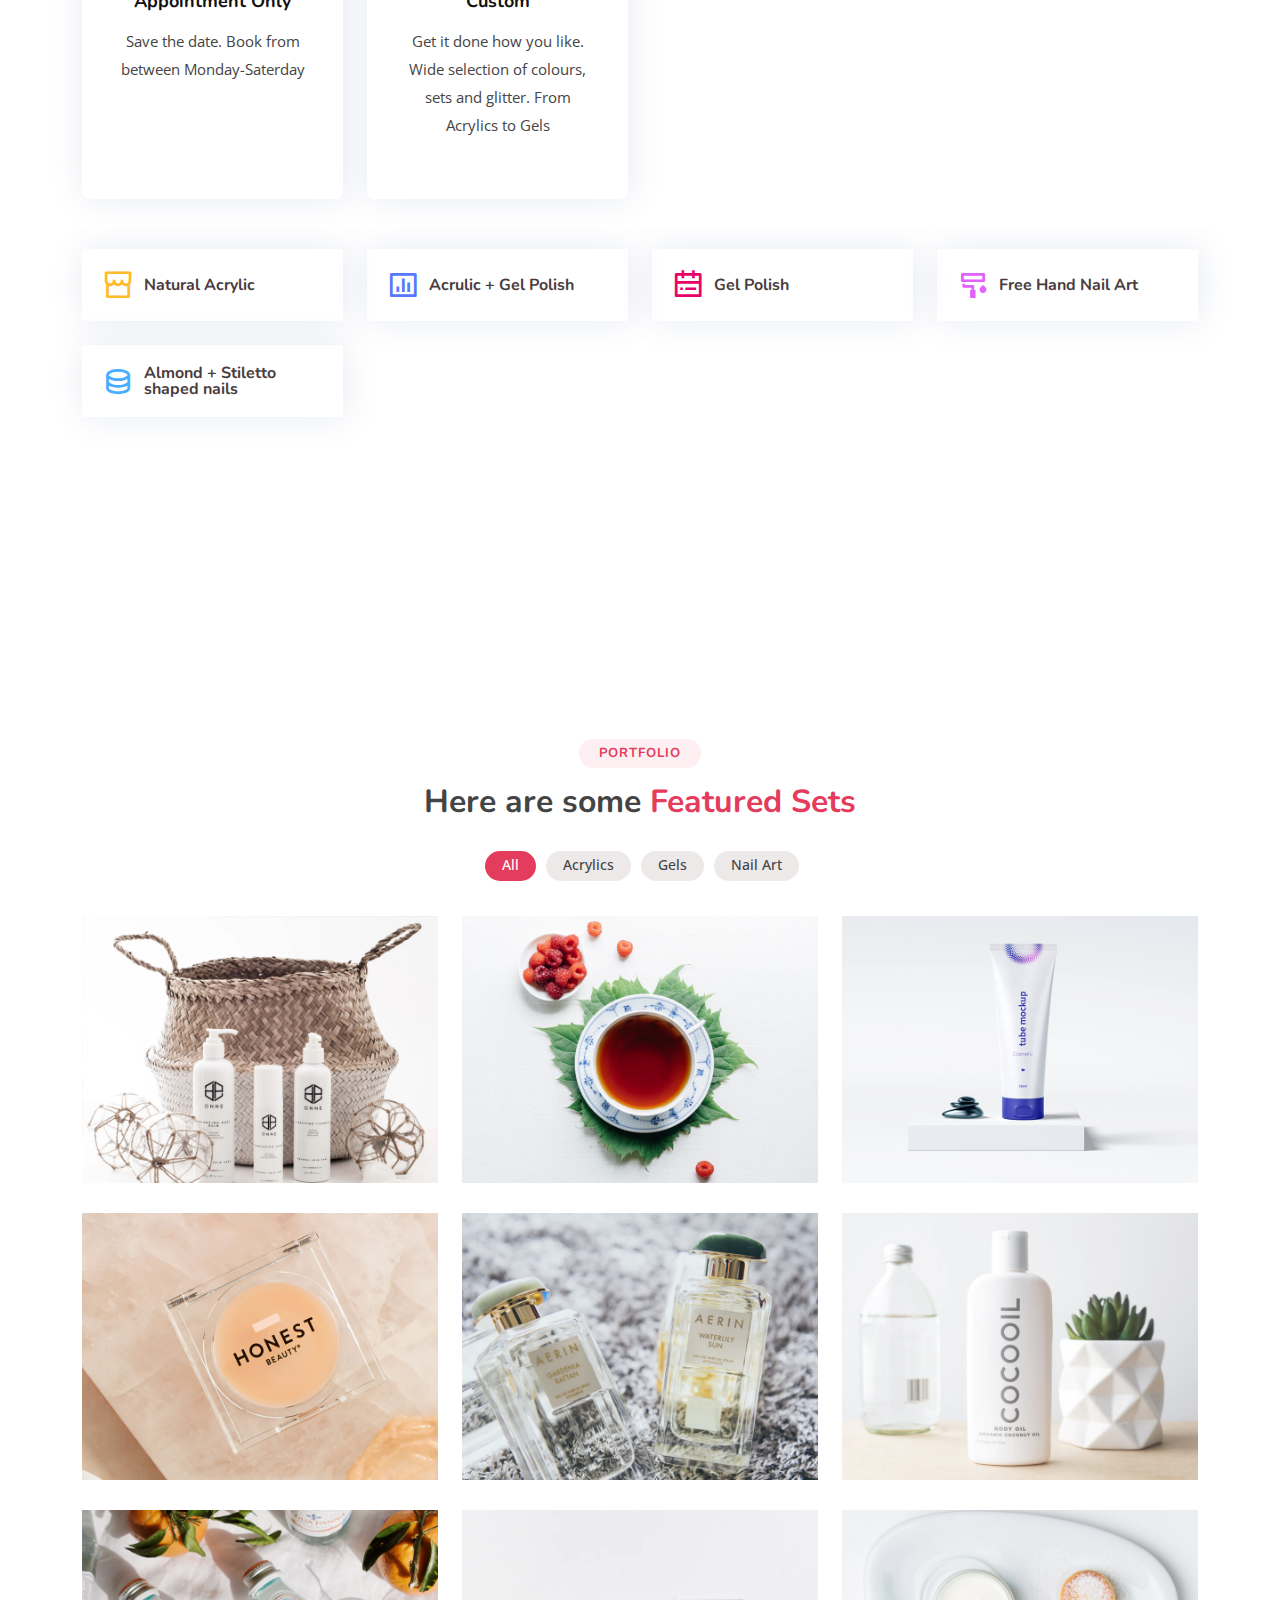
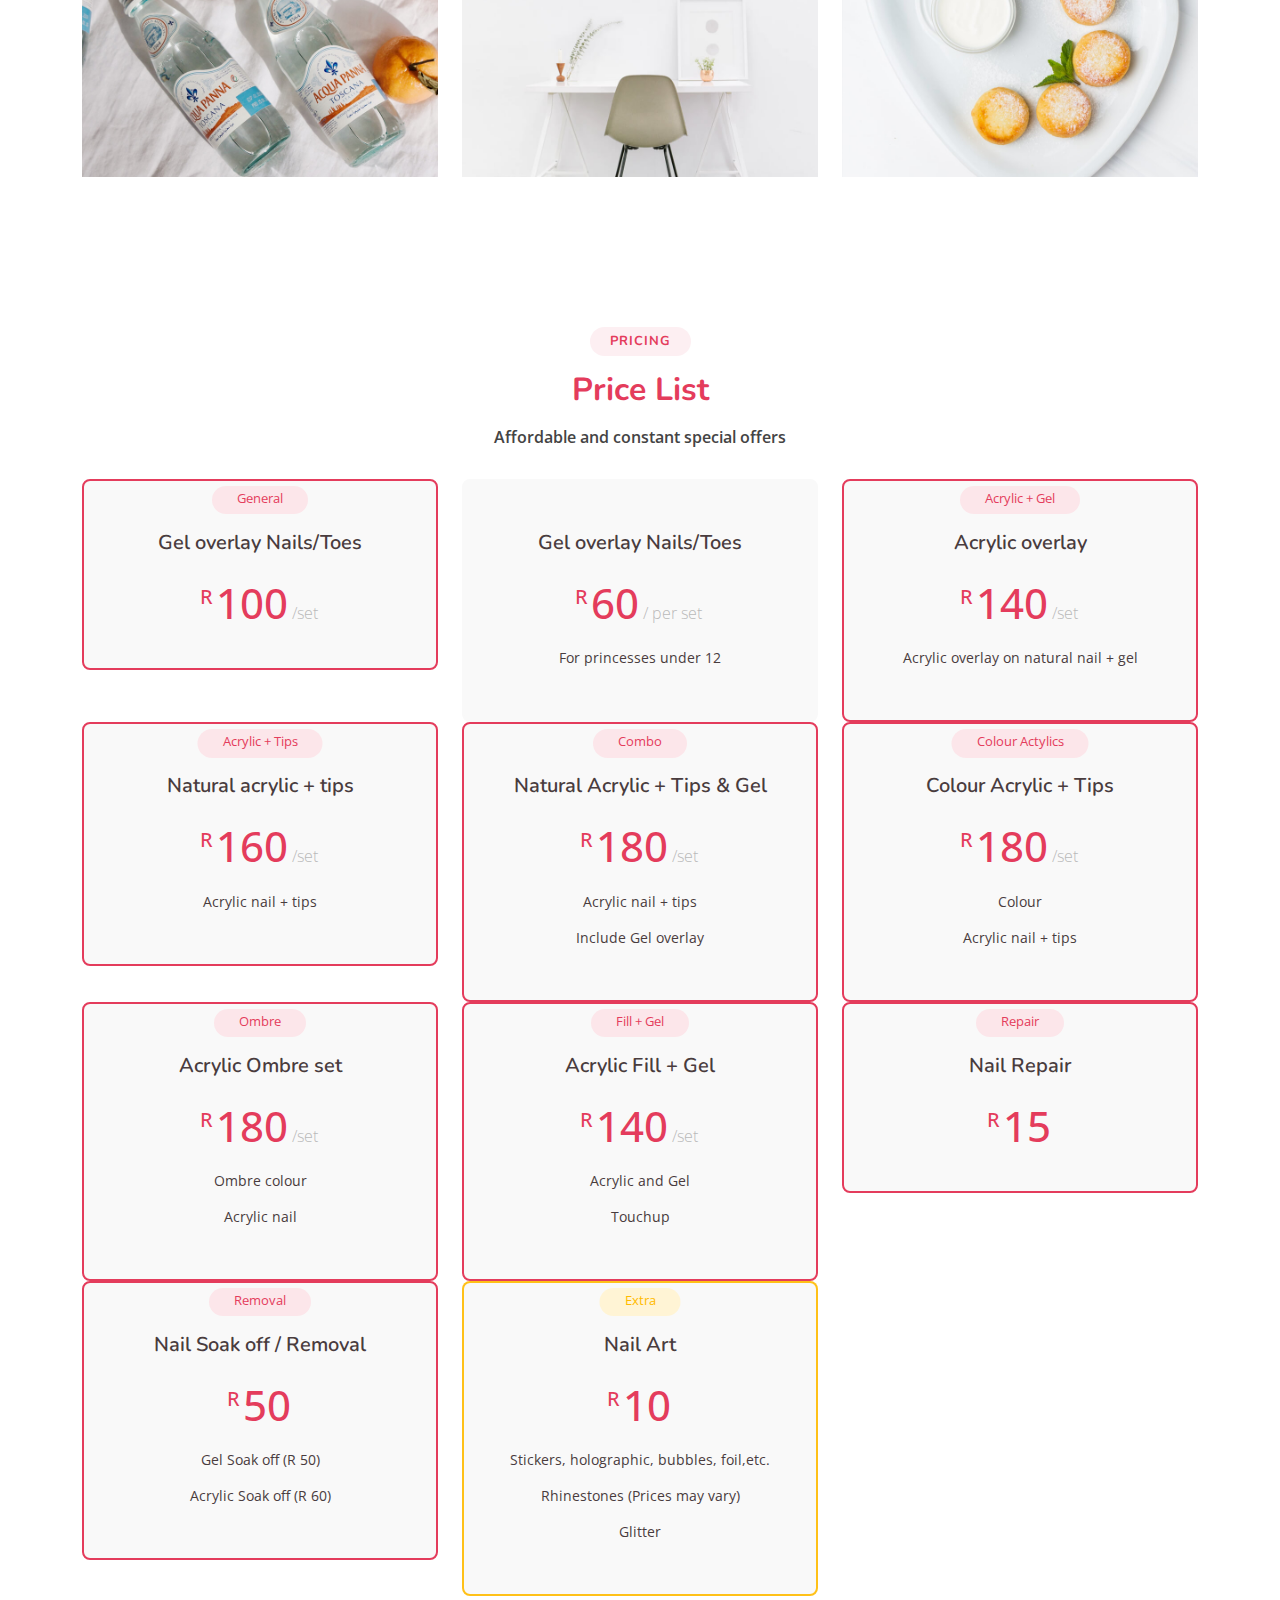
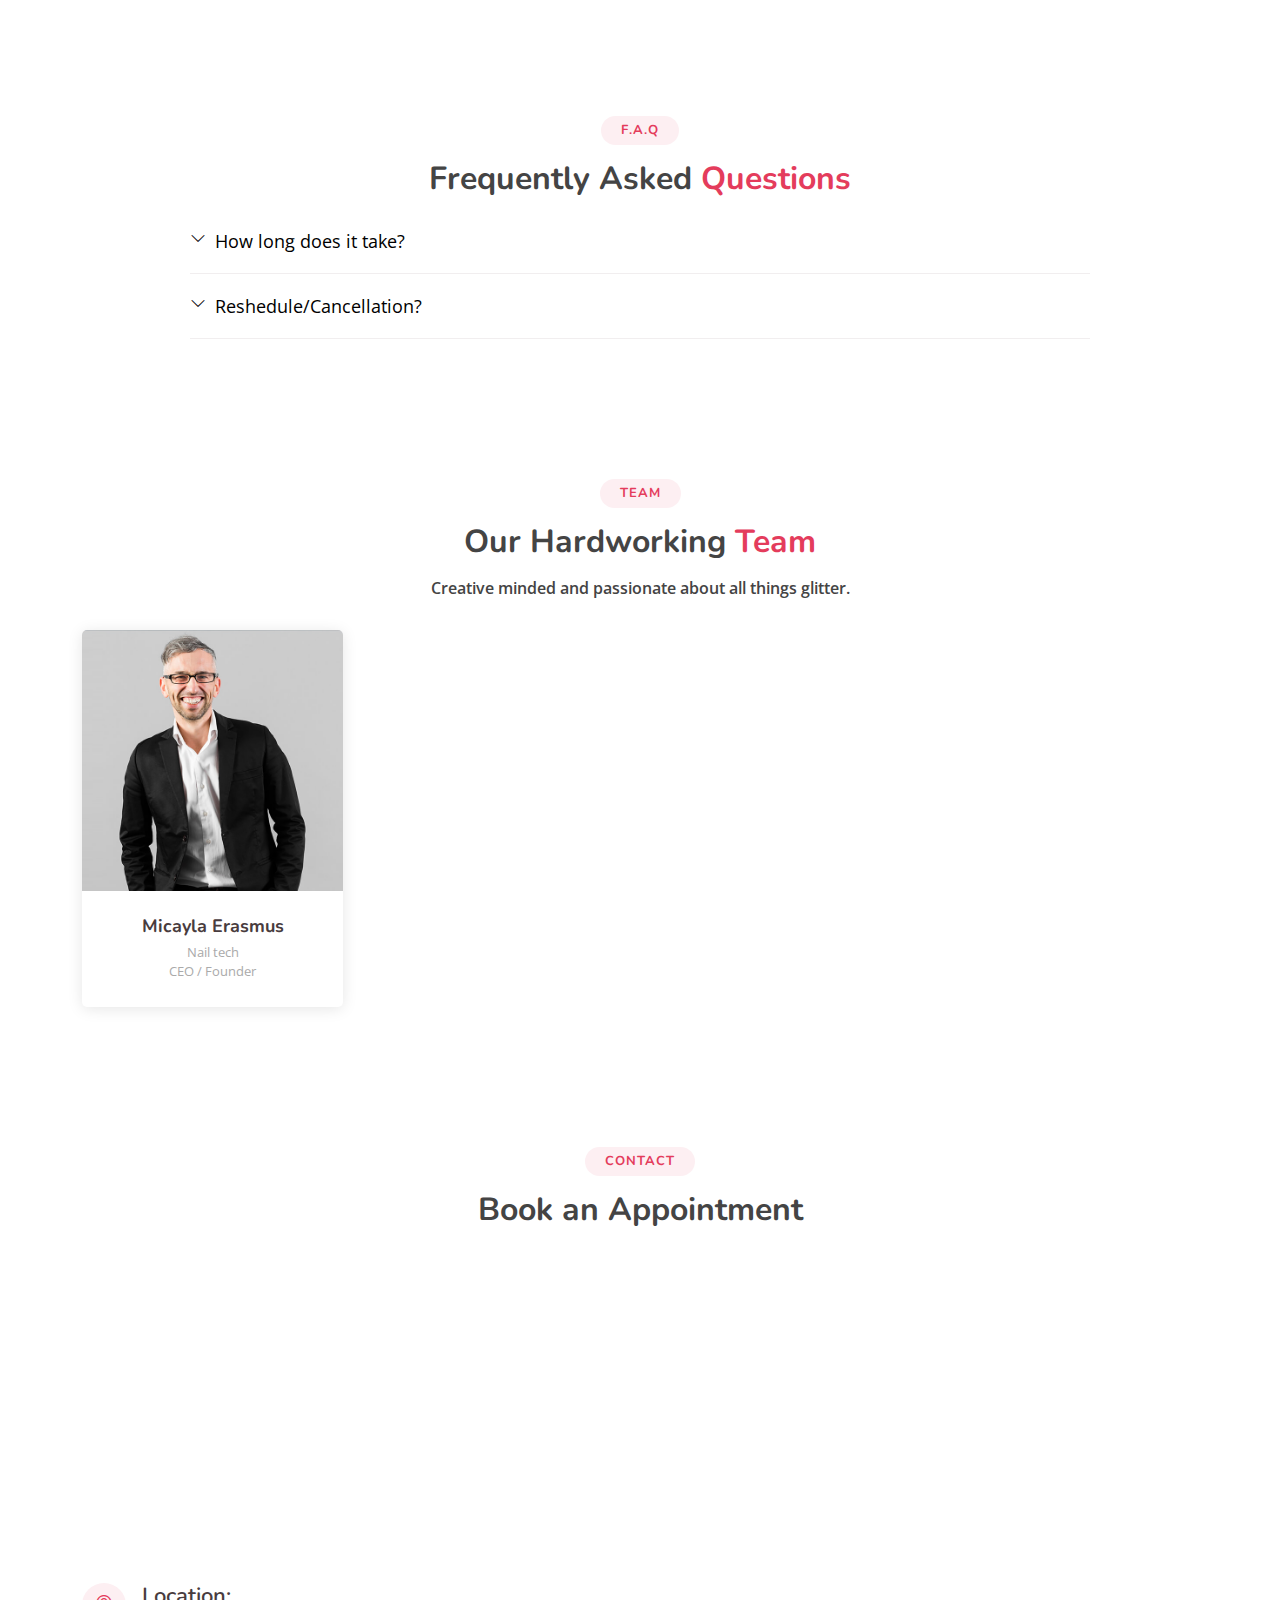
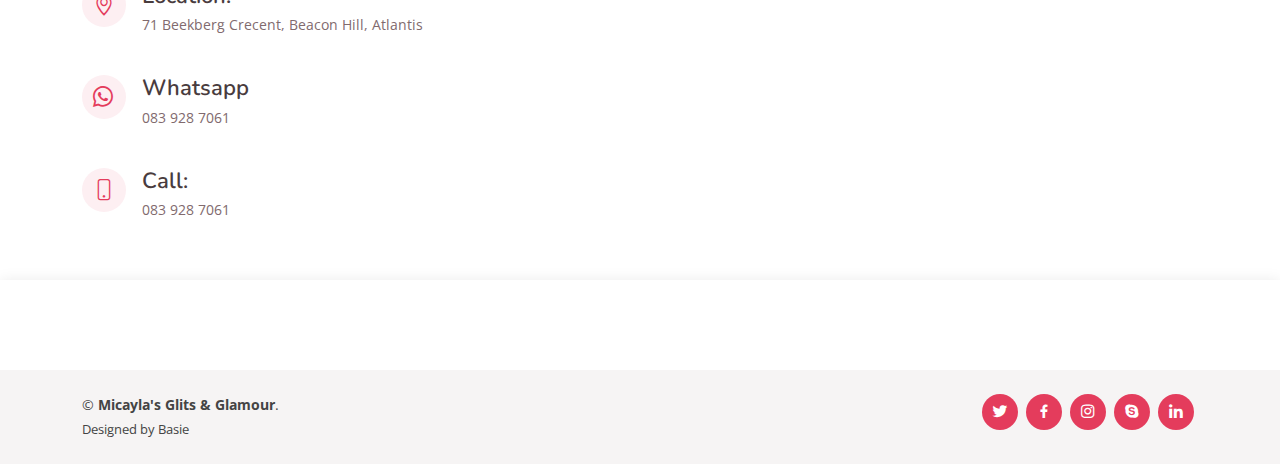
<file: public/index.html>
<!DOCTYPE html>
<html lang="en">

<head>
  <meta charset="utf-8">
  <meta content="width=device-width, initial-scale=1.0" name="viewport">

  <title>Micayla's Glitz and Glamour</title>
  <meta content="" name="description">
  <meta content="" name="keywords">

  <!-- Favicons -->
  <link href="../assets/img/name.jpg" rel="icon">
  <!-- <link href="../assets/img/apple-touch-icon.png" rel="apple-touch-icon"> -->

  <!-- Google Fonts -->
  <link href="https://fonts.googleapis.com/css?family=Open+Sans:300,300i,400,400i,600,600i,700,700i|Nunito:300,300i,400,400i,600,600i,700,700i|Poppins:300,300i,400,400i,500,500i,600,600i,700,700i" rel="stylesheet">

  <!-- Vendor CSS Files -->
  <link href="../assets/vendor/bootstrap/css/bootstrap.min.css" rel="stylesheet">
  <link href="../assets/vendor/bootstrap-icons/bootstrap-icons.css" rel="stylesheet">
  <link href="../assets/vendor/boxicons/css/boxicons.min.css" rel="stylesheet">
  <link href="../assets/vendor/glightbox/css/glightbox.min.css" rel="stylesheet">
  <link href="../assets/vendor/remixicon/remixicon.css" rel="stylesheet">
  <link href="../assets/vendor/swiper/swiper-bundle.min.css" rel="stylesheet">

  <!-- Template Main CSS File -->
  <link href="../assets/css/style.css" rel="stylesheet">

  <!-- =======================================================
  * Template Name: Tempo - v4.6.0
  * Template URL: https://bootstrapmade.com/tempo-free-onepage-bootstrap-theme/
  * Author: BootstrapMade.com
  * License: https://bootstrapmade.com/license/
  ======================================================== -->
</head>

<body>

  <!-- ======= Header ======= -->
  <header id="header" class="fixed-top ">
    <div class="container d-flex align-items-center justify-content-between">

      <h1 class="logo"><a href="index.html">Glitz & Glamour </a></h1>
      <!-- Uncomment below if you prefer to use an image logo -->
      <!-- <a href="index.html" class="logo"><img src="../assets/img/Logo-removebg-preview (1).png" alt="" class="img-fluid"></a> -->

      <nav id="navbar" class="navbar">
        <ul>
          <li><a class="nav-link scrollto active" href="#hero">Home</a></li>
          <li><a class="nav-link scrollto" href="#about">About</a></li>
          <li><a class="nav-link scrollto" href="#services">Services</a></li>
          <li><a class="nav-link scrollto " href="#portfolio">Portfolio</a></li>
          <li><a class="nav-link scrollto" href="#team">Team</a></li>
          <!-- <li><a href="blog.html">Blog</a></li> -->
          <!-- <li class="dropdown"><a href="#"><span>Drop Down</span> <i class="bi bi-chevron-down"></i></a>
            <ul>
              <li><a href="#">Drop Down 1</a></li>
              <li class="dropdown"><a href="#"><span>Deep Drop Down</span> <i class="bi bi-chevron-right"></i></a>
                <ul>
                  <li><a href="#">Deep Drop Down 1</a></li>
                  <li><a href="#">Deep Drop Down 2</a></li>
                  <li><a href="#">Deep Drop Down 3</a></li>
                  <li><a href="#">Deep Drop Down 4</a></li>
                  <li><a href="#">Deep Drop Down 5</a></li>
                </ul>
              </li>
              <li><a href="#">Drop Down 2</a></li>
              <li><a href="#">Drop Down 3</a></li>
              <li><a href="#">Drop Down 4</a></li>
            </ul>
          </li> -->
          <li><a class="nav-link scrollto" href="#contact">Contact</a></li>
        </ul>
        <i class="bi bi-list mobile-nav-toggle"></i>
      </nav><!-- .navbar -->

    </div>
  </header><!-- End Header -->

  <!-- ======= Hero Section ======= -->
  <section id="hero">
    <div class="hero-container">
      <!-- <h3>Welcome to <strong>Tempo</strong></h3> -->
      <!-- <h1>We're Creative Agency</h1> -->
      <!-- <h2>We are team of talented designers making websites with Bootstrap</h2> -->
      <!-- <a href="#about" class="btn-get-started scrollto">Get Started</a> -->
    </div>
  </section><!-- End Hero -->

  <main id="main">

    <!-- ======= About Section ======= -->
    <section id="about" class="about">
      <div class="container">

        <div class="section-title">
          <h2>About</h2>
          <h3>Micayla's Glitz and Glamour <span>Nail salon</span></h3>
          <p></p>
        </div>

        <div class="row content">
          <div class="col-lg-6">
            <p>
              Established in 2019, Micayla's Glitz and glam was started during my matric year. An entry way into the entreprenurial world, this allowed me to earn an income. 
            </p>
            <ul>
              <li><i class="ri-check-double-line"></i> Empowering Woman.</li>
              <li><i class="ri-check-double-line"></i> All while looking glammed</li>
              <li><i class="ri-check-double-line"></i> For every occassion</li>
            </ul>
          </div>
          <div class="col-lg-6 pt-4 pt-lg-0">
            <p>
              Adding identity to a blank canvas. Nail art is a form of expression, allowing both the client to exxpress themselves <strong> in style</strong>
            </p>
            <!-- <a href="#" class="btn-learn-more">Learn More</a> -->
          </div>
        </div>

      </div>
    </section><!-- End About Section -->

    <!-- ======= Services Section ======= -->
    <section id="services" class="services">
      <div class="container">

        <div class="section-title">
          <h2>Services</h2>
          <h3> Gorgeous custom <span>Sets</span></h3>
          <p>Happiness is Freshly painted nails!</p>
        </div>

        <div class="row">

          <div class="col-md-6 col-lg-3 d-flex align-items-stretch mb-5 mb-lg-0">
            <div class="icon-box">
              <div class="icon"><i class="bx bx-calendar-heart"></i></div>
              <h4 class="title"><a href="">Appointment Only</a></h4>
              <p class="description">Save the date. 
                Book from between Monday-Saterday
              </p>
            </div>
          </div>

          <div class="col-md-6 col-lg-3 d-flex align-items-stretch mb-5 mb-lg-0">
            <div class="icon-box">
              <div class="icon"><i class="bx bx-palette"></i></div>
              <h4 class="title"><a href="">Custom</a></h4>
              <p class="description">Get it done how you like. <br> Wide selection of colours, sets and glitter. From Acrylics to Gels</p>
            </div>
          </div>


         <!-- <div class="col-md-6 col-lg-3 d-flex align-items-stretch mb-5 mb-lg-0">
            <div class="icon-box">
              <div class="icon"><i class="bx bxs-drink"></i></div>
              <h4 class="title"><a href="">Sed ut perspiciatis</a></h4>
              <p class="description">Duis aute irure dolor in reprehenderit in voluptate velit esse cillum dolore</p>
            </div>
          </div> -->


          <!-- <div class="col-md-6 col-lg-3 d-flex align-items-stretch mb-5 mb-lg-0">
            <div class="icon-box">
              <div class="icon"><i class="bx bx-world"></i></div>
              <h4 class="title"><a href="">Nemo Enim</a></h4>
              <p class="description">At vero eos et accusamus et iusto odio dignissimos ducimus qui blanditiis</p>
            </div>
          </div> -->

        </div>

      </div>
    </section><!-- End Services Section -->

    <!-- ======= Features Section ======= -->
    <section id="features" class="features">
      <div class="container">

        <div class="row">
          <div class="col-lg-3 col-md-4 col-6 col-6">
            <div class="icon-box">
              <i class="ri-store-line" style="color: #ffbb2c;"></i>
              <h3><a href="">Natural Acrylic</a></h3>
            </div>
          </div>
          <div class="col-lg-3 col-md-4 col-6">
            <div class="icon-box">
              <i class="ri-bar-chart-box-line" style="color: #5578ff;"></i>
              <h3><a href="">Acrulic + Gel Polish</a></h3>
            </div>
          </div>
          <div class="col-lg-3 col-md-4 col-6 mt-4 mt-md-0">
            <div class="icon-box">
              <i class="ri-calendar-todo-line" style="color: #e80368;"></i>
              <h3><a href="">Gel Polish</a></h3>
            </div>
          </div>
          <div class="col-lg-3 col-md-4 col-6 mt-4 mt-lg-0">
            <div class="icon-box">
              <i class="ri-paint-brush-line" style="color: #e361ff;"></i>
              <h3><a href="">Free Hand Nail Art</a></h3>
            </div>
          </div>
          <div class="col-lg-3 col-md-4 col-6 mt-4">
            <div class="icon-box">
              <i class="ri-database-2-line" style="color: #47aeff;"></i>
              <h3><a href="">Almond + Stiletto shaped nails</a></h3>
            </div>
          </div>
          <!-- <div class="col-lg-3 col-md-4 col-6 mt-4">
            <div class="icon-box">
              <i class="ri-gradienter-line" style="color: #ffa76e;"></i>
              <h3><a href="">Eiusmod Tempor</a></h3>
            </div>
          </div> 
          <div class="col-lg-3 col-md-4 col-6 mt-4">
            <div class="icon-box">
              <i class="ri-file-list-3-line" style="color: #11dbcf;"></i>
              <h3><a href="">Midela Teren</a></h3>
            </div>
          </div>
          <div class="col-lg-3 col-md-4 col-6 mt-4">
            <div class="icon-box">
              <i class="ri-price-tag-2-line" style="color: #4233ff;"></i>
              <h3><a href="">Pira Neve</a></h3>
            </div>
          </div>
          <div class="col-lg-3 col-md-4 col-6 mt-4">
            <div class="icon-box">
              <i class="ri-anchor-line" style="color: #b2904f;"></i>
              <h3><a href="">Dirada Pack</a></h3>
            </div>
          </div>
          <div class="col-lg-3 col-md-4 col-6 mt-4">
            <div class="icon-box">
              <i class="ri-disc-line" style="color: #b20969;"></i>
              <h3><a href="">Moton Ideal</a></h3>
            </div>
          </div>
          <div class="col-lg-3 col-md-4 col-6 mt-4">
            <div class="icon-box">
              <i class="ri-base-station-line" style="color: #ff5828;"></i>
              <h3><a href="">Verdo Park</a></h3>
            </div>
          </div>
          <div class="col-lg-3 col-md-4 col-6 mt-4">
            <div class="icon-box">
              <i class="ri-fingerprint-line" style="color: #29cc61;"></i>
              <h3><a href="">Flavor Nivelanda</a></h3>
            </div>
          </div> -->
        </div>

      </div>
    </section><!-- End Features Section -->

    <!-- ======= Cta Section ======= -->
    <section id="cta" class="cta">
      <div class="container">

        <div class="text-center">
          <h3>Inspiration</h3>
          <p>What is Glam without Glamourous nails</p>
          <!-- <a class="cta-btn" href="#">Call To Action</a> -->
        </div>

      </div>
    </section><!-- End Cta Section -->

    <!-- ======= Portfolio Section ======= -->
    <section id="portfolio" class="portfolio">
      <div class="container">

        <div class="section-title">
          <h2>Portfolio</h2>
          <h3>Here are some <span>Featured Sets</span></h3>
          <!-- <p>Ut possimus qui ut temporibus culpa velit eveniet modi omnis est adipisci expedita at voluptas atque vitae autem.</p> -->
        </div>

        <div class="row">
          <div class="col-lg-12 d-flex justify-content-center">
            <ul id="portfolio-flters">
              <li data-filter="*" class="filter-active">All</li>
              <li data-filter=".filter-app">Acrylics</li>
              <li data-filter=".filter-card">Gels</li>
              <li data-filter=".filter-web">Nail Art</li>
            </ul>
          </div>
        </div>

        <div class="row portfolio-container">

          <div class="col-lg-4 col-md-6 portfolio-item filter-app">
            <img src="../assets/img/portfolio/portfolio-1.jpg" class="img-fluid" alt="">
            <div class="portfolio-info">
              <h4>App 1</h4>
              <p>App</p>
              <a href="../assets/img/portfolio/portfolio-1.jpg" data-gallery="portfolioGallery" class="portfolio-lightbox preview-link" title="App 1"><i class="bx bx-plus"></i></a>
              <a href="portfolio-details.html" class="details-link" title="More Details"><i class="bx bx-link"></i></a>
            </div>
          </div>

          <div class="col-lg-4 col-md-6 portfolio-item filter-web">
            <img src="../assets/img/portfolio/portfolio-2.jpg" class="img-fluid" alt="">
            <div class="portfolio-info">
              <h4>Web 3</h4>
              <p>Web</p>
              <a href="../assets/img/portfolio/portfolio-2.jpg" data-gallery="portfolioGallery" class="portfolio-lightbox preview-link" title="Web 3"><i class="bx bx-plus"></i></a>
              <a href="portfolio-details.html" class="details-link" title="More Details"><i class="bx bx-link"></i></a>
            </div>
          </div>

          <div class="col-lg-4 col-md-6 portfolio-item filter-app">
            <img src="../assets/img/portfolio/portfolio-3.jpg" class="img-fluid" alt="">
            <div class="portfolio-info">
              <h4>App 2</h4>
              <p>App</p>
              <a href="../assets/img/portfolio/portfolio-3.jpg" data-gallery="portfolioGallery" class="portfolio-lightbox preview-link" title="App 2"><i class="bx bx-plus"></i></a>
              <a href="portfolio-details.html" class="details-link" title="More Details"><i class="bx bx-link"></i></a>
            </div>
          </div>

          <div class="col-lg-4 col-md-6 portfolio-item filter-card">
            <img src="../assets/img/portfolio/portfolio-4.jpg" class="img-fluid" alt="">
            <div class="portfolio-info">
              <h4>Card 2</h4>
              <p>Card</p>
              <a href="../assets/img/portfolio/portfolio-4.jpg" data-gallery="portfolioGallery" class="portfolio-lightbox preview-link" title="Card 2"><i class="bx bx-plus"></i></a>
              <a href="portfolio-details.html" class="details-link" title="More Details"><i class="bx bx-link"></i></a>
            </div>
          </div>

          <div class="col-lg-4 col-md-6 portfolio-item filter-web">
            <img src="../assets/img/portfolio/portfolio-5.jpg" class="img-fluid" alt="">
            <div class="portfolio-info">
              <h4>Web 2</h4>
              <p>Web</p>
              <a href="../assets/img/portfolio/portfolio-5.jpg" data-gallery="portfolioGallery" class="portfolio-lightbox preview-link" title="Web 2"><i class="bx bx-plus"></i></a>
              <a href="portfolio-details.html" class="details-link" title="More Details"><i class="bx bx-link"></i></a>
            </div>
          </div>

          <div class="col-lg-4 col-md-6 portfolio-item filter-app">
            <img src="../assets/img/portfolio/portfolio-6.jpg" class="img-fluid" alt="">
            <div class="portfolio-info">
              <h4>App 3</h4>
              <p>App</p>
              <a href="../assets/img/portfolio/portfolio-6.jpg" data-gallery="portfolioGallery" class="portfolio-lightbox preview-link" title="App 3"><i class="bx bx-plus"></i></a>
              <a href="portfolio-details.html" class="details-link" title="More Details"><i class="bx bx-link"></i></a>
            </div>
          </div>

          <div class="col-lg-4 col-md-6 portfolio-item filter-card">
            <img src="../assets/img/portfolio/portfolio-7.jpg" class="img-fluid" alt="">
            <div class="portfolio-info">
              <h4>Card 1</h4>
              <p>Card</p>
              <a href="../assets/img/portfolio/portfolio-7.jpg" data-gallery="portfolioGallery" class="portfolio-lightbox preview-link" title="Card 1"><i class="bx bx-plus"></i></a>
              <a href="portfolio-details.html" class="details-link" title="More Details"><i class="bx bx-link"></i></a>
            </div>
          </div>

          <div class="col-lg-4 col-md-6 portfolio-item filter-card">
            <img src="../assets/img/portfolio/portfolio-8.jpg" class="img-fluid" alt="">
            <div class="portfolio-info">
              <h4>Card 3</h4>
              <p>Card</p>
              <a href="../assets/img/portfolio/portfolio-8.jpg" data-gallery="portfolioGallery" class="portfolio-lightbox preview-link" title="Card 3"><i class="bx bx-plus"></i></a>
              <a href="portfolio-details.html" class="details-link" title="More Details"><i class="bx bx-link"></i></a>
            </div>
          </div>

          <div class="col-lg-4 col-md-6 portfolio-item filter-web">
            <img src="../assets/img/portfolio/portfolio-9.jpg" class="img-fluid" alt="">
            <div class="portfolio-info">
              <h4>Web 3</h4>
              <p>Web</p>
              <a href="../assets/img/portfolio/portfolio-9.jpg" data-gallery="portfolioGallery" class="portfolio-lightbox preview-link" title="Web 3"><i class="bx bx-plus"></i></a>
              <a href="portfolio-details.html" class="details-link" title="More Details"><i class="bx bx-link"></i></a>
            </div>
          </div>

        </div>

      </div>
    </section><!-- End Portfolio Section -->

    <!-- ======= Pricing Section ======= -->
    <section id="pricing" class="pricing">
      <div class="container">

        <div class="section-title">
          <h2>Pricing</h2>
          <h3><span>Price List</span></h3>
          <p>Affordable and constant <span>special offers</span></p>
        </div>

        <div class="row">

          <div class="col-lg-4 col-md-6 mt-4 mt-md-0">
            <div class="box recommended">
              <span class="recommended-badge">General</span>
              <h3>Gel overlay Nails/Toes</h3>
              <h4><sup>R</sup>100<span> /set</span></h4>
              <!-- <ul>
                <li>Aida dere</li>
                <li>Nec feugiat nisl</li>
                <li>Nulla at volutpat dola</li>
                <li>Pharetra massa</li>
                <li class="na">Massa ultricies mi</li>
              </ul>
              <div class="btn-wrap">
                <a href="#" class="btn-buy">Buy Now</a>
              </div> -->
            </div>
          </div>

          <div class="col-lg-4 col-md-6">
            <div class="box">
              <!-- <span class="recommended-badge">under 12</span> -->

              <h3>Gel overlay Nails/Toes</h3>
              <h4><sup>R</sup>60<span> / per set</span></h4>
              <ul>
                <!-- <li>Gel overlay</li> -->
                <li> For princesses under 12</li>
                
                <!-- <li class="na">Pharetra massa</li>
                <li class="na">Massa ultricies mi</li> -->
              </ul>
              <!-- <div class="btn-wrap">
                <a href="#" class="btn-buy">Buy Now</a>
              </div> -->
            </div>
          </div>
          <div class="col-lg-4 col-md-6 mt-4 mt-md-0">
            <div class="box recommended">
              <span class="recommended-badge">Acrylic + Gel</span>
              <h3>Acrylic overlay</h3>
              <h4><sup>R</sup>140<span> /set</span></h4>
              <ul>
                <li>Acrylic overlay on natural nail + gel</li>
                <!-- <li>Nec feugiat nisl</li>
                <li>Nulla at volutpat dola</li>
                <li>Pharetra massa</li> -->
                <!-- <li class="na">Massa ultricies mi</li> -->
              </ul>
              <!-- <div class="btn-wrap">
                <a href="#" class="btn-buy">Buy Now</a>
              </div> -->
            </div>
          </div>
          
          <div class="col-lg-4 col-md-6 mt-4 mt-md-0">
            <div class="box recommended">
              <span class="recommended-badge">Acrylic + Tips</span>
              <h3> Natural acrylic + tips</h3>
              <h4><sup>R</sup>160<span> /set</span></h4>
              <ul>
                <li>Acrylic nail + tips</li>
                <!-- <li>Nec feugiat nisl</li>
                <li>Nulla at volutpat dola</li>
                <li>Pharetra massa</li> -->
                <!-- <li class="na">Massa ultricies mi</li> -->
              </ul>
              <!-- <div class="btn-wrap">
                <a href="#" class="btn-buy">Buy Now</a>
              </div> -->
            </div>
          </div>

          <div class="col-lg-4 col-md-6 mt-4 mt-md-0">
            <div class="box recommended">
              <span class="recommended-badge">Combo</span>
              <h3> Natural Acrylic + Tips & Gel</h3>
              <h4><sup>R</sup>180<span> /set</span></h4>
              <ul>
                <li>Acrylic nail + tips</li>
                <li>Include Gel overlay</li>
                <!-- <li>Nec feugiat nisl</li>
                <li>Nulla at volutpat dola</li>
                <li>Pharetra massa</li> -->
                <!-- <li class="na">Massa ultricies mi</li> -->
              </ul>
              <!-- <div class="btn-wrap">
                <a href="#" class="btn-buy">Buy Now</a>
              </div> -->
            </div>
          </div>

          <div class="col-lg-4 col-md-6 mt-4 mt-md-0">
            <div class="box recommended">
              <span class="recommended-badge">Colour Actylics</span>
              <h3> Colour Acrylic + Tips</h3>
              <h4><sup>R</sup>180<span> /set</span></h4>
              <ul>
                <li>Colour</li>
                <li>Acrylic nail + tips</li>
                <!-- <li>Nec feugiat nisl</li>
                <li>Nulla at volutpat dola</li>
                <li>Pharetra massa</li> -->
                <!-- <li class="na">Massa ultricies mi</li> -->
              </ul>
              <!-- <div class="btn-wrap">
                <a href="#" class="btn-buy">Buy Now</a>
              </div> -->
            </div>
          </div>

          <div class="col-lg-4 col-md-6 mt-4 mt-md-0">
            <div class="box recommended">
              <span class="recommended-badge">Ombre</span>
              <h3>  Acrylic Ombre set</h3>
              <h4><sup>R</sup>180<span> /set</span></h4>
              <ul>
                <li>Ombre colour</li>
                <li>Acrylic nail</li>
                <!-- <li>Nec feugiat nisl</li>
                <li>Nulla at volutpat dola</li>
                <li>Pharetra massa</li> -->
                <!-- <li class="na">Massa ultricies mi</li> -->
              </ul>
              <!-- <div class="btn-wrap">
                <a href="#" class="btn-buy">Buy Now</a>
              </div> -->
            </div>
          </div>

          <div class="col-lg-4 col-md-6 mt-4 mt-md-0">
            <div class="box recommended">
              <span class="recommended-badge">Fill + Gel</span>
              <h3>  Acrylic Fill + Gel</h3>
              <h4><sup>R</sup>140<span> /set</span></h4>
              <ul>
                <li>Acrylic and Gel</li>
                <li>Touchup</li>
                <!-- <li>Nec feugiat nisl</li>
                <li>Nulla at volutpat dola</li>
                <li>Pharetra massa</li> -->
                <!-- <li class="na">Massa ultricies mi</li> -->
              </ul>
              <!-- <div class="btn-wrap">
                <a href="#" class="btn-buy">Buy Now</a>
              </div> -->
            </div>
          </div>

          
          <div class="col-lg-4 col-md-6 mt-4 mt-md-0">
            <div class="box recommended">
              <span class="recommended-badge">Repair</span>
              <h3> Nail Repair</h3>
              <h4><sup>R</sup>15<span></span></h4>
              
            </div>
          </div>
          <div class="col-lg-4 col-md-6 mt-4 mt-md-0">
            <div class="box recommended">
              <span class="recommended-badge">Removal</span>
              <h3> Nail Soak off / Removal</h3>
              <h4><sup>R</sup>50<span></span></h4>
              <ul>
                <li>Gel Soak off (R 50)</li>
                <li>Acrylic Soak off (R 60)</li>
              </ul>
              
            </div>
          </div>

          <div class="col-lg-4 col-md-6 mt-4 mt-md-0">
            <div class="box extra">
              <span class="extra-badge">Extra</span>
              <h3>  Nail Art</h3>
              <h4><sup>R</sup>10<span></span></h4>
              <ul>
                <li>Stickers, holographic, bubbles, foil,etc.</li>
                <li>Rhinestones (Prices may vary)</li>
                <li>Glitter</li>
                <!-- <li>Touchup</li> -->
                <!-- <li>Nec feugiat nisl</li>
                <li>Nulla at volutpat dola</li>
                <li>Pharetra massa</li> -->
                <!-- <li class="na">Massa ultricies mi</li> -->
              </ul>
              <!-- <div class="btn-wrap">
                <a href="#" class="btn-buy">Buy Now</a>
              </div> -->
            </div>
          </div>


          <!-- <div class="col-lg-4 col-md-6 mt-4 mt-lg-0">
            <div class="box">
              <h3>Developer</h3>
              <h4><sup>$</sup>29<span> / month</span></h4>
              <ul>
                <li>Aida dere</li>
                <li>Nec feugiat nisl</li>
                <li>Nulla at volutpat dola</li>
                <li>Pharetra massa</li>
                <li>Massa ultricies mi</li>
              </ul>
              <div class="btn-wrap">
                <a href="#" class="btn-buy">Buy Now</a>
              </div>
            </div>
          </div> -->

        </div>

      </div>
    </section><!-- End Pricing Section -->

    <!-- ======= F.A.Q Section ======= -->
    <section id="faq" class="faq">
      <div class="container">

        <div class="section-title">
          <h2>F.A.Q</h2>
          <h3>Frequently Asked <span>Questions</span></h3>
        </div>

        <ul class="faq-list">

          <!-- <li>
            <div data-bs-toggle="collapse" class="collapsed question" href="#faq1">Non consectetur a erat nam at lectus urna duis? <i class="bi bi-chevron-down icon-show"></i><i class="bi bi-chevron-up icon-close"></i></div>
            <div id="faq1" class="collapse" data-bs-parent=".faq-list">
              <p>
                Feugiat pretium nibh ipsum consequat. Tempus iaculis urna id volutpat lacus laoreet non curabitur gravida. Venenatis lectus magna fringilla urna porttitor rhoncus dolor purus non.
              </p>
            </div>
          </li> -->

          <li>
            <div data-bs-toggle="collapse" href="#faq2" class="collapsed question">How long does it take? <i class="bi bi-chevron-down icon-show"></i><i class="bi bi-chevron-up icon-close"></i></div>
            <div id="faq2" class="collapse" data-bs-parent=".faq-list">
              <p>
                "Depending on what you want, the design and complexity of your set, appointments rage anywhere form 1 1/2 hours to 2 hours.""
              </p>
            </div>
          </li>

          <li>
            <div data-bs-toggle="collapse" href="#faq3" class="collapsed question">Reshedule/Cancellation? <i class="bi bi-chevron-down icon-show"></i><i class="bi bi-chevron-up icon-close"></i></div>
            <div id="faq3" class="collapse" data-bs-parent=".faq-list">
              <p>
                Eleifend mi in nulla posuere sollicitudin aliquam ultrices sagittis orci. Faucibus pulvinar elementum integer enim. Sem nulla pharetra diam sit amet nisl suscipit. Rutrum tellus pellentesque eu tincidunt. Lectus urna duis convallis convallis tellus. Urna molestie at elementum eu facilisis sed odio morbi quis
              </p>
            </div>
          </li>

          <!-- <li>
            <div data-bs-toggle="collapse" href="#faq4" class="collapsed question">Ac odio tempor orci dapibus. Aliquam eleifend mi in nulla? <i class="bi bi-chevron-down icon-show"></i><i class="bi bi-chevron-up icon-close"></i></div>
            <div id="faq4" class="collapse" data-bs-parent=".faq-list">
              <p>
                Dolor sit amet consectetur adipiscing elit pellentesque habitant morbi. Id interdum velit laoreet id donec ultrices. Fringilla phasellus faucibus scelerisque eleifend donec pretium. Est pellentesque elit ullamcorper dignissim. Mauris ultrices eros in cursus turpis massa tincidunt dui.
              </p>
            </div>
          </li> -->

          <!-- <li>
            <div data-bs-toggle="collapse" href="#faq5" class="collapsed question">Tempus quam pellentesque nec nam aliquam sem et tortor consequat? <i class="bi bi-chevron-down icon-show"></i><i class="bi bi-chevron-up icon-close"></i></div>
            <div id="faq5" class="collapse" data-bs-parent=".faq-list">
              <p>
                Molestie a iaculis at erat pellentesque adipiscing commodo. Dignissim suspendisse in est ante in. Nunc vel risus commodo viverra maecenas accumsan. Sit amet nisl suscipit adipiscing bibendum est. Purus gravida quis blandit turpis cursus in
              </p>
            </div>
          </li> -->

          <!-- <li>
            <div data-bs-toggle="collapse" href="#faq6" class="collapsed question">Tortor vitae purus faucibus ornare. Varius vel pharetra vel turpis nunc eget lorem dolor? <i class="bi bi-chevron-down icon-show"></i><i class="bi bi-chevron-up icon-close"></i></div>
            <div id="faq6" class="collapse" data-bs-parent=".faq-list">
              <p>
                Laoreet sit amet cursus sit amet dictum sit amet justo. Mauris vitae ultricies leo integer malesuada nunc vel. Tincidunt eget nullam non nisi est sit amet. Turpis nunc eget lorem dolor sed. Ut venenatis tellus in metus vulputate eu scelerisque. Pellentesque diam volutpat commodo sed egestas egestas fringilla phasellus faucibus. Nibh tellus molestie nunc non blandit massa enim nec.
              </p>
            </div>
          </li> -->

        </ul>

      </div>
    </section><!-- End F.A.Q Section -->

    <!-- ======= Team Section ======= -->
    <section id="team" class="team">
      <div class="container">

        <div class="section-title">
          <h2>Team</h2>
          <h3>Our Hardworking <span>Team</span></h3>
          <p>Creative minded and passionate about all things glitter.</p>
        </div>

        <div class="row">

          <div class="col-lg-3 col-md-6 d-flex align-items-stretch">
            <div class="member">
              <div class="member-img">
                <img src="../assets/img/team/team-1.jpg" class="img-fluid" alt="">
                <div class="social">
                  <a href=""><i class="bi bi-twitter"></i></a>
                  <a href=""><i class="bi bi-facebook"></i></a>
                  <a href=""><i class="bi bi-instagram"></i></a>
                  <a href=""><i class="bi bi-linkedin"></i></a>
                </div>
              </div>
              <div class="member-info">
                <h4>Micayla Erasmus</h4>
                <span>Nail tech <br/>
                  CEO / Founder </span>
              </div>
            </div>
          </div>

          <!-- <div class="col-lg-3 col-md-6 d-flex align-items-stretch">
            <div class="member">
              <div class="member-img">
                <img src="../assets/img/team/team-2.jpg" class="img-fluid" alt="">
                <div class="social">
                  <a href=""><i class="bi bi-twitter"></i></a>
                  <a href=""><i class="bi bi-facebook"></i></a>
                  <a href=""><i class="bi bi-instagram"></i></a>
                  <a href=""><i class="bi bi-linkedin"></i></a>
                </div>
              </div>
              <div class="member-info">
                <h4>Sarah Jhonson</h4>
                <span>Product Manager</span>
              </div>
            </div>
          </div> -->

          <!-- <div class="col-lg-3 col-md-6 d-flex align-items-stretch">
            <div class="member">
              <div class="member-img">
                <img src="../assets/img/team/team-3.jpg" class="img-fluid" alt="">
                <div class="social">
                  <a href=""><i class="bi bi-twitter"></i></a>
                  <a href=""><i class="bi bi-facebook"></i></a>
                  <a href=""><i class="bi bi-instagram"></i></a>
                  <a href=""><i class="bi bi-linkedin"></i></a>
                </div>
              </div>
              <div class="member-info">
                <h4>William Anderson</h4>
                <span>CTO</span>
              </div>
            </div>
          </div> -->

          <!-- <div class="col-lg-3 col-md-6 d-flex align-items-stretch">
            <div class="member">
              <div class="member-img">
                <img src="../assets/img/team/team-4.jpg" class="img-fluid" alt="">
                <div class="social">
                  <a href=""><i class="bi bi-twitter"></i></a>
                  <a href=""><i class="bi bi-facebook"></i></a>
                  <a href=""><i class="bi bi-instagram"></i></a>
                  <a href=""><i class="bi bi-linkedin"></i></a>
                </div>
              </div>
              <div class="member-info">
                <h4>Amanda Jepson</h4>
                <span>Accountant</span>
              </div>
            </div>
          </div> -->

        </div>

      </div>
    </section><!-- End Team Section -->

    <!-- ======= Contact Section ======= -->
    <section id="contact" class="contact">
      <div class="container">

        <div class="section-title">
          <h2>Contact</h2>
          <h3>Book an Appointment</h3>
          <!-- <p>Ut possimus qui ut temporibus culpa velit eveniet modi omnis est adipisci expedita at voluptas atque vitae autem.</p> -->
        </div>

        <div>
          <div style="width: 100%"><iframe width="100%" height="270" frameborder="0" scrolling="no" marginheight="0" marginwidth="0" src="https://maps.google.com/maps?width=100%25&amp;height=270&amp;hl=en&amp;q=71%20beekberg%20crecent+(Nail%20Salon)&amp;t=&amp;z=16&amp;ie=UTF8&amp;iwloc=B&amp;output=embed"><a href="http://www.gps.ie/">vehicle gps</a></iframe>
          <!-- <iframe style="border:0; width: 100%; height: 270px;" src="https://www.google.com/maps/embed/v1/place?q=place_id:EjlCZWVrYmVyZyBDcmVzLCBCZWFjb24gSGlsbCwgQ2FwZSBUb3duLCA3MzQ5LCBTb3V0aCBBZnJpY2EiLiosChQKEgnD_URwP-zMHRG4FbdyDkFHGxIUChIJk0YUyj3szB0R74uHBV33_mE" frameborder="0" allowfullscreen></iframe> -->
        </div>

        <div class="row mt-5">

          <div class="col-lg-4">
            <div class="info">
              <div class="address">
                <i class="bi bi-geo-alt"></i>
                <h4>Location:</h4>
                <p>71 Beekberg Crecent, Beacon Hill, Atlantis </p>
              </div>

              <div class="email">
                <i class="bi bi-whatsapp"></i>
                <h4>Whatsapp</h4>
                <p>083 928 7061</p>
              </div>

              <div class="phone">
                <i class="bi bi-phone"></i>
                <h4>Call:</h4>
                <p>083 928 7061</p>
              </div>

            </div>

          </div>

          <!-- <div class="col-lg-8 mt-5 mt-lg-0">

            <form action="forms/contact.php" method="post" role="form" class="php-email-form">
              <div class="row">
                <div class="col-md-6 form-group">
                  <input type="text" name="name" class="form-control" id="name" placeholder="Your Name" required>
                </div>
                <div class="col-md-6 form-group mt-3 mt-md-0">
                  <input type="email" class="form-control" name="email" id="email" placeholder="Your Email" required>
                </div>
              </div>
              <div class="form-group mt-3">
                <input type="text" class="form-control" name="subject" id="subject" placeholder="Subject" required>
              </div>
              <div class="form-group mt-3">
                <textarea class="form-control" name="message" rows="5" placeholder="Message" required></textarea>
              </div>
              <div class="my-3">
                <div class="loading">Loading</div>
                <div class="error-message"></div>
                <div class="sent-message">Your message has been sent. Thank you!</div>
              </div>
              <div class="text-center"><button type="submit">Send Message</button></div>
            </form>

          </div> -->

        </div>

      </div>
    </section><!-- End Contact Section -->

  </main><!-- End #main -->

  <!-- ======= Footer ======= -->
  <footer id="footer">

    <div class="footer-top">
      <!-- <div class="container">
        <div class="row">

          <div class="col-lg-3 col-md-6 footer-contact">
            <h3>Tempo</h3>
            <p>
              A108 Adam Street <br>
              New York, NY 535022<br>
              United States <br><br>
              <strong>Phone:</strong> +1 5589 55488 55<br>
              <strong>Email:</strong> info@example.com<br>
            </p>
          </div>

          <div class="col-lg-2 col-md-6 footer-links">
            <h4>Useful Links</h4>
            <ul>
              <li><i class="bx bx-chevron-right"></i> <a href="#">Home</a></li>
              <li><i class="bx bx-chevron-right"></i> <a href="#">About us</a></li>
              <li><i class="bx bx-chevron-right"></i> <a href="#">Services</a></li>
              <li><i class="bx bx-chevron-right"></i> <a href="#">Terms of service</a></li>
              <li><i class="bx bx-chevron-right"></i> <a href="#">Privacy policy</a></li>
            </ul>
          </div>

          <div class="col-lg-3 col-md-6 footer-links">
            <h4>Our Services</h4>
            <ul>
              <li><i class="bx bx-chevron-right"></i> <a href="#">Web Design</a></li>
              <li><i class="bx bx-chevron-right"></i> <a href="#">Web Development</a></li>
              <li><i class="bx bx-chevron-right"></i> <a href="#">Product Management</a></li>
              <li><i class="bx bx-chevron-right"></i> <a href="#">Marketing</a></li>
              <li><i class="bx bx-chevron-right"></i> <a href="#">Graphic Design</a></li>
            </ul>
          </div>

          <div class="col-lg-4 col-md-6 footer-newsletter">
            <h4>Join Our Newsletter</h4>
            <p>Tamen quem nulla quae legam multos aute sint culpa legam noster magna</p>
            <form action="" method="post">
              <input type="email" name="email"><input type="submit" value="Subscribe">
            </form>
          </div>

        </div>
      </div> -->
    </div>

    <div class="container d-md-flex py-4">

      <div class="me-md-auto text-center text-md-start">
        <div class="copyright">
          &copy; <strong><span>Micayla's Glits & Glamour</span></strong>.
        </div>
        <div class="credits">
          <!-- All the links in the footer should remain intact. -->
          <!-- You can delete the links only if you purchased the pro version. -->
          <!-- Licensing information: https://bootstrapmade.com/license/ -->
          <!-- Purchase the pro version with working PHP/AJAX contact form: https://bootstrapmade.com/tempo-free-onepage-bootstrap-theme/ -->
          Designed by <a hr1ef="https://bootstrapmade.com/">Basie</a>
        </div>
      </div>
      <div class="social-links text-center text-md-right pt-3 pt-md-0">
        <a href="#" class="twitter"><i class="bx bxl-twitter"></i></a>
        <a href="#" class="facebook"><i class="bx bxl-facebook"></i></a>
        <a href="#" class="instagram"><i class="bx bxl-instagram"></i></a>
        <a href="#" class="google-plus"><i class="bx bxl-skype"></i></a>
        <a href="#" class="linkedin"><i class="bx bxl-linkedin"></i></a>
      </div>
    </div>
  </footer><!-- End Footer -->

  <a href="#" class="back-to-top d-flex align-items-center justify-content-center"><i class="bi bi-arrow-up-short"></i></a>

  <!-- Vendor JS Files -->
  <script src="../assets/vendor/bootstrap/js/bootstrap.bundle.min.js"></script>
  <script src="../assets/vendor/glightbox/js/glightbox.min.js"></script>
  <script src="../assets/vendor/isotope-layout/isotope.pkgd.min.js"></script>
  <script src="../assets/vendor/php-email-form/validate.js"></script>
  <script src="../assets/vendor/swiper/swiper-bundle.min.js"></script>

  <!-- Template Main JS File -->
  <script src="../assets/js/main.js"></script>

</body>

</html>
</file>
<file: assets/css/style.css>
/**
* Template Name: Tempo - v4.6.0
* Template URL: https://bootstrapmade.com/tempo-free-onepage-bootstrap-theme/
* Author: BootstrapMade.com
* License: https://bootstrapmade.com/license/
*/

/*--------------------------------------------------------------
# General
--------------------------------------------------------------*/
body {
  font-family: "Open Sans", sans-serif;
  color: #444444;
}

a {
  color: #e43c5c;
  text-decoration: none;
}

a:hover {
  color: #ea6981;
  text-decoration: none;
}

h1, h2, h3, h4, h5, h6 {
  font-family: "Nunito", sans-serif;
}

/*--------------------------------------------------------------
# Back to top button
--------------------------------------------------------------*/
.back-to-top {
  position: fixed;
  visibility: hidden;
  opacity: 0;
  right: 15px;
  bottom: 15px;
  z-index: 996;
  background: #e43c5c;
  width: 40px;
  height: 40px;
  border-radius: 50px;
  transition: all 0.4s;
}
.back-to-top i {
  font-size: 28px;
  color: #fff;
  line-height: 0;
}
.back-to-top:hover {
  background: #e9607a;
  color: #fff;
}
.back-to-top.active {
  visibility: visible;
  opacity: 1;
}

/*--------------------------------------------------------------
# Header
--------------------------------------------------------------*/
#header {
  transition: all 0.5s;
  z-index: 997;
  padding: 20px 0;
}
#header .logo {
  font-size: 30px;
  margin: 0;
  padding: 0;
  line-height: 1;
  font-weight: 600;
  letter-spacing: 1px;
  text-transform: uppercase;
}
#header .logo a {
  color: #fff;
}
#header .logo img {
  max-height: 40px;
}
#header.header-scrolled, #header.header-inner-pages {
  background: rgba(0, 0, 0, 0.9);
  padding: 12px 0;
}

/*--------------------------------------------------------------
# Navigation Menu
--------------------------------------------------------------*/
/**
* Desktop Navigation 
*/
.navbar {
  padding: 0;
}
.navbar ul {
  margin: 0;
  padding: 0;
  display: flex;
  list-style: none;
  align-items: center;
}
.navbar li {
  position: relative;
}
.navbar > ul > li {
  white-space: nowrap;
  padding: 10px 0 10px 24px;
}
.navbar a, .navbar a:focus {
  display: flex;
  align-items: center;
  justify-content: space-between;
  font-family: "Poppins", sans-serif;
  color: #fff;
  font-size: 15px;
  padding: 0 4px;
  white-space: nowrap;
  transition: 0.3s;
  letter-spacing: 0.4px;
  position: relative;
}
.navbar a i, .navbar a:focus i {
  font-size: 12px;
  line-height: 0;
  margin-left: 5px;
}
.navbar > ul > li > a:before {
  content: "";
  position: absolute;
  width: 100%;
  height: 2px;
  bottom: -6px;
  left: 0;
  background-color: #e43c5c;
  visibility: hidden;
  transform: scaleX(0);
  transition: all 0.3s ease-in-out 0s;
}
.navbar a:hover:before, .navbar li:hover > a:before, .navbar .active:before {
  visibility: visible;
  transform: scaleX(1);
}
.navbar a:hover, .navbar .active, .navbar .active:focus, .navbar li:hover > a {
  color: #fff;
}
.navbar .dropdown ul {
  display: block;
  position: absolute;
  left: 24px;
  top: calc(100% + 30px);
  margin: 0;
  padding: 10px 0;
  z-index: 99;
  opacity: 0;
  visibility: hidden;
  background: #fff;
  box-shadow: 0px 0px 30px rgba(127, 137, 161, 0.25);
  transition: 0.3s;
}
.navbar .dropdown ul li {
  min-width: 200px;
}
.navbar .dropdown ul a {
  padding: 10px 20px;
  font-size: 14px;
  text-transform: none;
  color: #493c3e;
}
.navbar .dropdown ul a i {
  font-size: 12px;
}
.navbar .dropdown ul a:hover, .navbar .dropdown ul .active:hover, .navbar .dropdown ul li:hover > a {
  color: #e43c5c;
}
.navbar .dropdown:hover > ul {
  opacity: 1;
  top: 100%;
  visibility: visible;
}
.navbar .dropdown .dropdown ul {
  top: 0;
  left: calc(100% - 30px);
  visibility: hidden;
}
.navbar .dropdown .dropdown:hover > ul {
  opacity: 1;
  top: 0;
  left: 100%;
  visibility: visible;
}
@media (max-width: 1366px) {
  .navbar .dropdown .dropdown ul {
    left: -90%;
  }
  .navbar .dropdown .dropdown:hover > ul {
    left: -100%;
  }
}

/**
* Mobile Navigation 
*/
.mobile-nav-toggle {
  color: #fff;
  font-size: 28px;
  cursor: pointer;
  display: none;
  line-height: 0;
  transition: 0.5s;
}

@media (max-width: 991px) {
  .mobile-nav-toggle {
    display: block;
  }

  .navbar ul {
    display: none;
  }
}
.navbar-mobile {
  position: fixed;
  overflow: hidden;
  top: 0;
  right: 0;
  left: 0;
  bottom: 0;
  background: rgba(45, 37, 38, 0.9);
  transition: 0.3s;
  z-index: 999;
}
.navbar-mobile .mobile-nav-toggle {
  position: absolute;
  top: 15px;
  right: 15px;
}
.navbar-mobile ul {
  display: block;
  position: absolute;
  top: 55px;
  right: 15px;
  bottom: 15px;
  left: 15px;
  padding: 10px 0;
  background-color: #fff;
  overflow-y: auto;
  transition: 0.3s;
}
.navbar-mobile > ul > li {
  padding: 0;
}
.navbar-mobile a:hover:before, .navbar-mobile li:hover > a:before, .navbar-mobile .active:before {
  visibility: hidden;
}
.navbar-mobile a, .navbar-mobile a:focus {
  padding: 10px 20px;
  font-size: 15px;
  color: #493c3e;
}
.navbar-mobile a:hover, .navbar-mobile .active, .navbar-mobile li:hover > a {
  color: #e43c5c;
}
.navbar-mobile .getstarted, .navbar-mobile .getstarted:focus {
  margin: 15px;
}
.navbar-mobile .dropdown ul {
  position: static;
  display: none;
  margin: 10px 20px;
  padding: 10px 0;
  z-index: 99;
  opacity: 1;
  visibility: visible;
  background: #fff;
  box-shadow: 0px 0px 30px rgba(127, 137, 161, 0.25);
}
.navbar-mobile .dropdown ul li {
  min-width: 200px;
}
.navbar-mobile .dropdown ul a {
  padding: 10px 20px;
}
.navbar-mobile .dropdown ul a i {
  font-size: 12px;
}
.navbar-mobile .dropdown ul a:hover, .navbar-mobile .dropdown ul .active:hover, .navbar-mobile .dropdown ul li:hover > a {
  color: #e43c5c;
}
.navbar-mobile .dropdown > .dropdown-active {
  display: block;
}

/*--------------------------------------------------------------
# Hero Section
--------------------------------------------------------------*/
#hero {
  width: 100%;
  height: 90vh;
  background: url("../img/name.jpg") top center;
  background-size: cover;
  position: relative;
}
#hero:before {
  content: "";
  background: rgba(255, 177, 177, 0.1);
  position: absolute;
  bottom: 0;
  top: 0;
  left: 0;
  right: 0;
}
#hero .hero-container {
  position: absolute;
  bottom: 0;
  top: 0;
  left: 0;
  right: 0;
  display: flex;
  justify-content: center;
  align-items: center;
  flex-direction: column;
  text-align: center;
  padding: 0 15px;
}
#hero h3 {
  background: rgba(255, 255, 255, 0.1);
  color: #fff;
  font-size: 26px;
  padding: 10px 30px;
  margin-bottom: 30px;
  border-radius: 50px;
}
#hero h1 {
  margin: 0 0 10px 0;
  font-size: 48px;
  font-weight: 700;
  line-height: 56px;
  text-transform: uppercase;
  color: #fff;
}
#hero h2 {
  color: #eee;
  margin-bottom: 40px;
  font-size: 24px;
}
#hero .btn-get-started {
  font-family: "Poppins", sans-serif;
  text-transform: uppercase;
  font-weight: 400;
  font-size: 13px;
  letter-spacing: 1px;
  display: inline-block;
  padding: 8px 30px 9px 30px;
  border-radius: 50px;
  transition: 0.5s;
  border: 2px solid #fff;
  color: #fff;
}
#hero .btn-get-started:hover {
  background: #e43c5c;
  border: 2px solid #e43c5c;
}
@media (min-width: 1024px) {
  #hero {
    background-attachment: fixed;
  }
}
@media (max-width: 768px) {
  #hero h3 {
    font-size: 22px;
  }
  #hero h1 {
    font-size: 28px;
    line-height: 36px;
  }
  #hero h2 {
    font-size: 18px;
    line-height: 24px;
    margin-bottom: 30px;
  }
}
@media (max-height: 500px) {
  #hero {
    height: 150vh;
  }
}

/*--------------------------------------------------------------
# Sections General
--------------------------------------------------------------*/
section {
  padding: 60px 0;
  overflow: hidden;
}

.section-bg {
  background-color: white;
}

.section-title {
  text-align: center;
  padding-bottom: 30px;
}
.section-title h2 {
  font-size: 13px;
  letter-spacing: 1px;
  font-weight: 700;
  padding: 8px 20px;
  line-height: 1;
  margin: 0;
  background: #fdeff2;
  color: #e43c5c;
  display: inline-block;
  text-transform: uppercase;
  border-radius: 50px;
}
.section-title h3 {
  margin: 15px 0 0 0;
  font-size: 32px;
  font-weight: 700;
}
.section-title h3 span {
  color: #e43c5c;
}
.section-title p {
  margin: 15px auto 0 auto;
  font-weight: 600;
}
@media (min-width: 1024px) {
  .section-title p {
    width: 50%;
  }
}

/*--------------------------------------------------------------
# About
--------------------------------------------------------------*/
.about .content h3 {
  font-weight: 600;
  font-size: 26px;
}
.about .content ul {
  list-style: none;
  padding: 0;
}
.about .content ul li {
  padding-left: 28px;
  position: relative;
}
.about .content ul li + li {
  margin-top: 10px;
}
.about .content ul i {
  position: absolute;
  left: 0;
  top: 2px;
  font-size: 20px;
  color: #e43c5c;
  line-height: 1;
}
.about .content p:last-child {
  margin-bottom: 0;
}
.about .content .btn-learn-more {
  font-family: "Nunito", sans-serif;
  font-weight: 600;
  font-size: 14px;
  letter-spacing: 1px;
  display: inline-block;
  padding: 12px 32px;
  border-radius: 50px;
  transition: 0.3s;
  line-height: 1;
  color: #e43c5c;
  -webkit-animation-delay: 0.8s;
  animation-delay: 0.8s;
  margin-top: 6px;
  border: 2px solid #e43c5c;
}
.about .content .btn-learn-more:hover {
  background: #e43c5c;
  color: #fff;
  text-decoration: none;
}

/*--------------------------------------------------------------
# Services
--------------------------------------------------------------*/
.services {
  padding-bottom: 30px;
}
.services .icon-box {
  padding: 60px 30px;
  position: relative;
  overflow: hidden;
  background: #fff;
  box-shadow: 2px 0 35px 0 rgba(68, 88, 144, 0.12);
  transition: all 0.3s ease-in-out;
  border-radius: 8px;
  z-index: 1;
  text-align: center;
}
.services .icon-box::before {
  content: "";
  position: absolute;
  background: #fdeff2;
  right: 0;
  left: 0;
  bottom: 0;
  top: 100%;
  transition: all 0.4s;
  z-index: -1;
}
.services .icon-box:hover::before {
  background: #e43c5c;
  top: 0;
  border-radius: 0px;
}
.services .icon {
  margin-bottom: 15px;
}
.services .icon i {
  font-size: 48px;
  line-height: 1;
  color: #e43c5c;
  transition: all 0.3s ease-in-out;
}
.services .title {
  font-weight: 700;
  margin-bottom: 15px;
  font-size: 18px;
}
.services .title a {
  color: #111;
}
.services .description {
  font-size: 15px;
  line-height: 28px;
  margin-bottom: 0;
}
.services .icon-box:hover .title a, .services .icon-box:hover .description {
  color: #fff;
}
.services .icon-box:hover .icon i {
  color: #fff;
}

/*--------------------------------------------------------------
# Features
--------------------------------------------------------------*/
.features {
  padding-top: 20px;
}
.features .icon-box {
  display: flex;
  align-items: center;
  padding: 20px;
  transition: ease-in-out 0.3s;
  box-shadow: 2px 0 35px 0 rgba(68, 88, 144, 0.12);
}
.features .icon-box i {
  font-size: 32px;
  padding-right: 10px;
  line-height: 1;
}
.features .icon-box h3 {
  font-weight: 700;
  margin: 0;
  padding: 0;
  line-height: 1;
  font-size: 16px;
}
.features .icon-box h3 a {
  color: #493c3e;
  transition: ease-in-out 0.3s;
}
.features .icon-box:hover a {
  color: #e43c5c;
}

/*--------------------------------------------------------------
# Cta
--------------------------------------------------------------*/
.cta {
  background: linear-gradient(rgba(2, 2, 2, 0.4), rgba(0, 0, 0, 0.8)), url("../img/nails/1.jpg") center center;
  background-size: cover;
  padding: 60px 0;
}
.cta h3 {
  color: #fff;
  font-size: 28px;
  font-weight: 700;
}
.cta p {
  color: #fff;
}
.cta .cta-btn {
  font-family: "Nunito", sans-serif;
  text-transform: uppercase;
  font-weight: 500;
  font-size: 16px;
  letter-spacing: 1px;
  display: inline-block;
  padding: 8px 28px;
  border-radius: 25px;
  transition: 0.5s;
  margin-top: 10px;
  border: 2px solid #fff;
  color: #fff;
}
.cta .cta-btn:hover {
  background: #e43c5c;
  border: 2px solid #e43c5c;
}
@media (min-width: 1024px) {
  .cta {
    background-attachment: fixed;
  }
}

/*--------------------------------------------------------------
# Portfolio
--------------------------------------------------------------*/
.portfolio #portfolio-flters {
  padding: 0;
  margin: 0 auto 25px auto;
  list-style: none;
  text-align: center;
  border-radius: 50px;
}
.portfolio #portfolio-flters li {
  cursor: pointer;
  display: inline-block;
  padding: 7px 17px 9px 17px;
  font-size: 14px;
  font-weight: 500;
  line-height: 1;
  color: #444444;
  margin: 0 3px 10px 3px;
  transition: all ease-in-out 0.3s;
  background: #ede9e9;
  border-radius: 50px;
}
.portfolio #portfolio-flters li:hover, .portfolio #portfolio-flters li.filter-active {
  color: #fff;
  background: #e43c5c;
}
.portfolio #portfolio-flters li:last-child {
  margin-right: 0;
}
.portfolio .portfolio-item {
  margin-bottom: 30px;
  overflow: hidden;
}
.portfolio .portfolio-item img {
  position: relative;
  top: 0;
  transition: all 0.6s cubic-bezier(0.645, 0.045, 0.355, 1);
}
.portfolio .portfolio-item .portfolio-info {
  opacity: 0;
  position: absolute;
  left: 15px;
  right: 15px;
  bottom: -50px;
  z-index: 3;
  transition: all ease-in-out 0.3s;
  background: #e43c5c;
  padding: 15px 20px;
}
.portfolio .portfolio-item .portfolio-info h4 {
  font-size: 18px;
  color: #fff;
  font-weight: 600;
}
.portfolio .portfolio-item .portfolio-info p {
  color: #fff;
  font-size: 14px;
  margin-bottom: 0;
}
.portfolio .portfolio-item .portfolio-info .preview-link, .portfolio .portfolio-item .portfolio-info .details-link {
  position: absolute;
  right: 50px;
  font-size: 24px;
  top: calc(50% - 18px);
  color: white;
  transition: ease-in-out 0.3s;
}
.portfolio .portfolio-item .portfolio-info .preview-link:hover, .portfolio .portfolio-item .portfolio-info .details-link:hover {
  color: #f7c2cc;
}
.portfolio .portfolio-item .portfolio-info .details-link {
  right: 15px;
}
.portfolio .portfolio-item:hover img {
  top: -30px;
}
.portfolio .portfolio-item:hover .portfolio-info {
  opacity: 1;
  bottom: 0;
}

/*--------------------------------------------------------------
# Portfolio Details
--------------------------------------------------------------*/
.portfolio-details {
  padding-top: 40px;
}
.portfolio-details .portfolio-details-slider img {
  width: 100%;
}
.portfolio-details .portfolio-details-slider .swiper-pagination {
  margin-top: 20px;
  position: relative;
}
.portfolio-details .portfolio-details-slider .swiper-pagination .swiper-pagination-bullet {
  width: 12px;
  height: 12px;
  background-color: #fff;
  opacity: 1;
  border: 1px solid #e43c5c;
}
.portfolio-details .portfolio-details-slider .swiper-pagination .swiper-pagination-bullet-active {
  background-color: #e43c5c;
}
.portfolio-details .portfolio-info {
  padding: 30px;
  box-shadow: 0px 0 30px rgba(73, 60, 62, 0.08);
}
.portfolio-details .portfolio-info h3 {
  font-size: 22px;
  font-weight: 700;
  margin-bottom: 20px;
  padding-bottom: 20px;
  border-bottom: 1px solid #eee;
}
.portfolio-details .portfolio-info ul {
  list-style: none;
  padding: 0;
  font-size: 15px;
}
.portfolio-details .portfolio-info ul li + li {
  margin-top: 10px;
}
.portfolio-details .portfolio-description {
  padding-top: 30px;
}
.portfolio-details .portfolio-description h2 {
  font-size: 26px;
  font-weight: 700;
  margin-bottom: 20px;
}
.portfolio-details .portfolio-description p {
  padding: 0;
}

/*--------------------------------------------------------------
# Pricing
--------------------------------------------------------------*/
.pricing .box {
  padding: 20px;
  background: #f9f9f9;
  text-align: center;
  border-radius: 8px;
  position: relative;
  overflow: hidden;
  border: 2px solid #f9f9f9;
}
.pricing .box h3 {
  font-weight: 400;
  padding: 15px;
  margin-top: 15px;
  font-size: 20px;
  font-weight: 600;
  color: #493c3e;
}
.pricing .box h4 {
  font-size: 42px;
  color: #e43c5c;
  font-weight: 500;
  font-family: "Open Sans", sans-serif;
  margin-bottom: 20px;
}
.pricing .box h4 sup {
  font-size: 20px;
  top: -15px;
  left: -3px;
}
.pricing .box h4 span {
  color: #bababa;
  font-size: 16px;
  font-weight: 300;
}
.pricing .box ul {
  padding: 0;
  list-style: none;
  color: #493c3e;
  text-align: center;
  line-height: 20px;
  font-size: 14px;
}
.pricing .box ul li {
  padding-bottom: 16px;
}
.pricing .box ul i {
  color: #e43c5c;
  font-size: 18px;
  padding-right: 4px;
}
.pricing .box ul .na {
  color: #ccc;
  text-decoration: line-through;
}
.pricing .box .btn-wrap {
  padding: 15px;
  text-align: center;
}
.pricing .box .btn-buy {
  display: inline-block;
  padding: 8px 40px 10px 40px;
  border-radius: 50px;
  border: 2px solid #e43c5c;
  color: #e43c5c;
  font-size: 14px;
  font-weight: 400;
  font-family: "Nunito", sans-serif;
  font-weight: 600;
  transition: 0.3s;
}
.pricing .box .btn-buy:hover {
  background: #e43c5c;
  color: #fff;
}
.pricing .recommended {
  border-color: #e43c5c;
}
.pricing .recommended .btn-buy {
  background: #e43c5c;
  color: #fff;
}
.pricing .recommended .btn-buy:hover {
  background: #d91e42;
  border-color: #d91e42;
}

.pricing .recommended-badge {
  position: absolute;
  top: 5px;
  left: 50%;
  transform: translateX(-50%);
  z-index: 1;
  font-size: 13px;
  padding: 3px 25px 6px 25px;
  background: #fce6ea;
  color: #e43c5c;
  border-radius: 50px;
}

.pricing .extra-badge {
  position: absolute;
  top: 5px;
  left: 50%;
  transform: translateX(-50%);
  z-index: 1;
  font-size: 13px;
  padding: 3px 25px 6px 25px;
  background: #fff4d5;
  color: #ffbb00;
  border-radius: 50px;
}
.pricing .extra {
  border-color: #ffbb00e7;
}

/*--------------------------------------------------------------
# F.A.Q
--------------------------------------------------------------*/
.faq {
  padding: 60px 0;
}
.faq .faq-list {
  padding: 0;
  list-style: none;
}
.faq .faq-list li {
  border-bottom: 1px solid #f1eeef;
  margin-bottom: 20px;
  padding-bottom: 20px;
}
.faq .faq-list .question {
  display: block;
  position: relative;
  font-family: #e43c5c;
  font-size: 18px;
  line-height: 24px;
  font-weight: 400;
  padding-left: 25px;
  cursor: pointer;
  color: #d01d3f;
  transition: 0.3s;
}
.faq .faq-list i {
  font-size: 16px;
  position: absolute;
  left: 0;
  top: -2px;
}
.faq .faq-list p {
  margin-bottom: 0;
  padding: 10px 0 0 25px;
}
.faq .faq-list .icon-show {
  display: none;
}
.faq .faq-list .collapsed {
  color: black;
}
.faq .faq-list .collapsed:hover {
  color: #e43c5c;
}
.faq .faq-list .collapsed .icon-show {
  display: inline-block;
  transition: 0.6s;
}
.faq .faq-list .collapsed .icon-close {
  display: none;
  transition: 0.6s;
}
@media (min-width: 1280px) {
  .faq .container {
    padding: 0 120px;
  }
}

/*--------------------------------------------------------------
# Team
--------------------------------------------------------------*/
.team {
  background: #fff;
  padding: 60px 0;
}
.team .member {
  margin-bottom: 20px;
  overflow: hidden;
  text-align: center;
  border-radius: 5px;
  background: #fff;
  box-shadow: 0px 2px 15px rgba(0, 0, 0, 0.1);
}
.team .member .member-img {
  position: relative;
  overflow: hidden;
}
.team .member .social {
  position: absolute;
  left: 0;
  bottom: 0;
  right: 0;
  height: 40px;
  opacity: 0;
  transition: ease-in-out 0.3s;
  background: rgba(255, 255, 255, 0.85);
  display: flex;
  align-items: center;
  justify-content: center;
}
.team .member .social a {
  transition: color 0.3s;
  color: #493c3e;
  margin: 0 10px;
  display: inline-flex;
  align-items: center;
  justify-content: center;
}
.team .member .social a i {
  line-height: 0;
}
.team .member .social a:hover {
  color: #e43c5c;
}
.team .member .social i {
  font-size: 18px;
  margin: 0 2px;
}
.team .member .member-info {
  padding: 25px 15px;
}
.team .member .member-info h4 {
  font-weight: 700;
  margin-bottom: 5px;
  font-size: 18px;
  color: #493c3e;
}
.team .member .member-info span {
  display: block;
  font-size: 13px;
  font-weight: 400;
  color: #aaaaaa;
}
.team .member .member-info p {
  font-style: italic;
  font-size: 14px;
  line-height: 26px;
  color: #777777;
}
.team .member:hover .social {
  opacity: 1;
}

/*--------------------------------------------------------------
# Contact
--------------------------------------------------------------*/
.contact .info {
  width: 100%;
  background: #fff;
}
.contact .info i {
  font-size: 20px;
  color: #e43c5c;
  float: left;
  width: 44px;
  height: 44px;
  background: #fdeff2;
  display: flex;
  justify-content: center;
  align-items: center;
  border-radius: 50px;
  transition: all 0.3s ease-in-out;
}
.contact .info h4 {
  padding: 0 0 0 60px;
  font-size: 22px;
  font-weight: 600;
  margin-bottom: 5px;
  color: #493c3e;
}
.contact .info p {
  padding: 0 0 0 60px;
  margin-bottom: 0;
  font-size: 14px;
  color: #816a6e;
}
.contact .info .email, .contact .info .phone {
  margin-top: 40px;
}
.contact .info .email:hover i, .contact .info .address:hover i, .contact .info .phone:hover i {
  background: #e43c5c;
  color: #fff;
}
.contact .php-email-form {
  width: 100%;
  background: #fff;
}
.contact .php-email-form .form-group {
  padding-bottom: 8px;
}
.contact .php-email-form .error-message {
  display: none;
  color: #fff;
  background: #ed3c0d;
  text-align: left;
  padding: 15px;
  font-weight: 600;
}
.contact .php-email-form .error-message br + br {
  margin-top: 25px;
}
.contact .php-email-form .sent-message {
  display: none;
  color: #fff;
  background: #18d26e;
  text-align: center;
  padding: 15px;
  font-weight: 600;
}
.contact .php-email-form .loading {
  display: none;
  background: #fff;
  text-align: center;
  padding: 15px;
}
.contact .php-email-form .loading:before {
  content: "";
  display: inline-block;
  border-radius: 50%;
  width: 24px;
  height: 24px;
  margin: 0 10px -6px 0;
  border: 3px solid #18d26e;
  border-top-color: #eee;
  -webkit-animation: animate-loading 1s linear infinite;
  animation: animate-loading 1s linear infinite;
}
.contact .php-email-form input, .contact .php-email-form textarea {
  border-radius: 0;
  box-shadow: none;
  font-size: 14px;
}
.contact .php-email-form input:focus, .contact .php-email-form textarea:focus {
  border-color: #e43c5c;
}
.contact .php-email-form input {
  height: 44px;
}
.contact .php-email-form textarea {
  padding: 10px 12px;
}
.contact .php-email-form button[type=submit] {
  background: #e43c5c;
  border: 0;
  padding: 10px 28px;
  color: #fff;
  transition: 0.4s;
  border-radius: 50px;
}
.contact .php-email-form button[type=submit]:hover {
  background: #d01d3f;
}
@-webkit-keyframes animate-loading {
  0% {
    transform: rotate(0deg);
  }
  100% {
    transform: rotate(360deg);
  }
}
@keyframes animate-loading {
  0% {
    transform: rotate(0deg);
  }
  100% {
    transform: rotate(360deg);
  }
}

/*--------------------------------------------------------------
# Breadcrumbs
--------------------------------------------------------------*/
.breadcrumbs {
  padding: 15px 0;
  background: #f6f4f4;
  margin-top: 67px;
}
@media (max-width: 992px) {
  .breadcrumbs {
    margin-top: 50px;
  }
}
.breadcrumbs h2 {
  font-size: 26px;
  font-weight: 600;
}
.breadcrumbs ol {
  display: flex;
  flex-wrap: wrap;
  list-style: none;
  padding: 0 0 10px 0;
  margin: 0;
  font-size: 14px;
}
.breadcrumbs ol li + li {
  padding-left: 10px;
}
.breadcrumbs ol li + li::before {
  display: inline-block;
  padding-right: 10px;
  color: #655356;
  content: "/";
}

/*--------------------------------------------------------------
# Blog
--------------------------------------------------------------*/
.blog {
  padding: 40px 0 20px 0;
}
.blog .entry {
  padding: 30px;
  margin-bottom: 60px;
  box-shadow: 0 4px 16px rgba(0, 0, 0, 0.1);
}
.blog .entry .entry-img {
  max-height: 440px;
  margin: -30px -30px 20px -30px;
  overflow: hidden;
}
.blog .entry .entry-title {
  font-size: 28px;
  font-weight: bold;
  padding: 0;
  margin: 0 0 20px 0;
}
.blog .entry .entry-title a {
  color: #493c3e;
  transition: 0.3s;
}
.blog .entry .entry-title a:hover {
  color: #e43c5c;
}
.blog .entry .entry-meta {
  margin-bottom: 15px;
  color: #b1a0a3;
}
.blog .entry .entry-meta ul {
  display: flex;
  flex-wrap: wrap;
  list-style: none;
  align-items: center;
  padding: 0;
  margin: 0;
}
.blog .entry .entry-meta ul li + li {
  padding-left: 20px;
}
.blog .entry .entry-meta i {
  font-size: 16px;
  margin-right: 8px;
  line-height: 0;
}
.blog .entry .entry-meta a {
  color: #777777;
  font-size: 14px;
  display: inline-block;
  line-height: 1;
}
.blog .entry .entry-content p {
  line-height: 24px;
}
.blog .entry .entry-content .read-more {
  -moz-text-align-last: right;
  text-align-last: right;
}
.blog .entry .entry-content .read-more a {
  display: inline-block;
  background: #e43c5c;
  color: #fff;
  padding: 6px 20px;
  transition: 0.3s;
  font-size: 14px;
  border-radius: 4px;
}
.blog .entry .entry-content .read-more a:hover {
  background: #e7526f;
}
.blog .entry .entry-content h3 {
  font-size: 22px;
  margin-top: 30px;
  font-weight: bold;
}
.blog .entry .entry-content blockquote {
  overflow: hidden;
  background-color: #fafafa;
  padding: 60px;
  position: relative;
  text-align: center;
  margin: 20px 0;
}
.blog .entry .entry-content blockquote p {
  color: #444444;
  line-height: 1.6;
  margin-bottom: 0;
  font-style: italic;
  font-weight: 500;
  font-size: 22px;
}
.blog .entry .entry-content blockquote::after {
  content: "";
  position: absolute;
  left: 0;
  top: 0;
  bottom: 0;
  width: 3px;
  background-color: #493c3e;
  margin-top: 20px;
  margin-bottom: 20px;
}
.blog .entry .entry-footer {
  padding-top: 10px;
  border-top: 1px solid #e6e6e6;
}
.blog .entry .entry-footer i {
  color: #9a8487;
  display: inline;
}
.blog .entry .entry-footer a {
  color: #57484a;
  transition: 0.3s;
}
.blog .entry .entry-footer a:hover {
  color: #e43c5c;
}
.blog .entry .entry-footer .cats {
  list-style: none;
  display: inline;
  padding: 0 20px 0 0;
  font-size: 14px;
}
.blog .entry .entry-footer .cats li {
  display: inline-block;
}
.blog .entry .entry-footer .tags {
  list-style: none;
  display: inline;
  padding: 0;
  font-size: 14px;
}
.blog .entry .entry-footer .tags li {
  display: inline-block;
}
.blog .entry .entry-footer .tags li + li::before {
  padding-right: 6px;
  color: #6c757d;
  content: ",";
}
.blog .entry .entry-footer .share {
  font-size: 16px;
}
.blog .entry .entry-footer .share i {
  padding-left: 5px;
}
.blog .entry-single {
  margin-bottom: 30px;
}
.blog .blog-author {
  padding: 20px;
  margin-bottom: 30px;
  box-shadow: 0 4px 16px rgba(0, 0, 0, 0.1);
}
.blog .blog-author img {
  width: 120px;
  margin-right: 20px;
}
.blog .blog-author h4 {
  font-weight: 600;
  font-size: 22px;
  margin-bottom: 0px;
  padding: 0;
  color: #493c3e;
}
.blog .blog-author .social-links {
  margin: 0 10px 10px 0;
}
.blog .blog-author .social-links a {
  color: rgba(73, 60, 62, 0.5);
  margin-right: 5px;
}
.blog .blog-author p {
  font-style: italic;
  color: #b7b7b7;
}
.blog .blog-comments {
  margin-bottom: 30px;
}
.blog .blog-comments .comments-count {
  font-weight: bold;
}
.blog .blog-comments .comment {
  margin-top: 30px;
  position: relative;
}
.blog .blog-comments .comment .comment-img {
  margin-right: 14px;
}
.blog .blog-comments .comment .comment-img img {
  width: 60px;
}
.blog .blog-comments .comment h5 {
  font-size: 16px;
  margin-bottom: 2px;
}
.blog .blog-comments .comment h5 a {
  font-weight: bold;
  color: #444444;
  transition: 0.3s;
}
.blog .blog-comments .comment h5 a:hover {
  color: #e43c5c;
}
.blog .blog-comments .comment h5 .reply {
  padding-left: 10px;
  color: #493c3e;
}
.blog .blog-comments .comment h5 .reply i {
  font-size: 20px;
}
.blog .blog-comments .comment time {
  display: block;
  font-size: 14px;
  color: #655356;
  margin-bottom: 5px;
}
.blog .blog-comments .comment.comment-reply {
  padding-left: 40px;
}
.blog .blog-comments .reply-form {
  margin-top: 30px;
  padding: 30px;
  box-shadow: 0 4px 16px rgba(0, 0, 0, 0.1);
}
.blog .blog-comments .reply-form h4 {
  font-weight: bold;
  font-size: 22px;
}
.blog .blog-comments .reply-form p {
  font-size: 14px;
}
.blog .blog-comments .reply-form input {
  border-radius: 4px;
  padding: 10px 10px;
  font-size: 14px;
}
.blog .blog-comments .reply-form input:focus {
  box-shadow: none;
  border-color: #f096a7;
}
.blog .blog-comments .reply-form textarea {
  border-radius: 4px;
  padding: 10px 10px;
  font-size: 14px;
}
.blog .blog-comments .reply-form textarea:focus {
  box-shadow: none;
  border-color: #f096a7;
}
.blog .blog-comments .reply-form .form-group {
  margin-bottom: 25px;
}
.blog .blog-comments .reply-form .btn-primary {
  border-radius: 4px;
  padding: 10px 20px;
  border: 0;
  background-color: #493c3e;
}
.blog .blog-comments .reply-form .btn-primary:hover {
  background-color: #57484a;
}
.blog .blog-pagination {
  color: #816a6e;
}
.blog .blog-pagination ul {
  display: flex;
  padding: 0;
  margin: 0;
  list-style: none;
}
.blog .blog-pagination li {
  margin: 0 5px;
  transition: 0.3s;
}
.blog .blog-pagination li a {
  color: #493c3e;
  padding: 7px 16px;
  display: flex;
  align-items: center;
  justify-content: center;
}
.blog .blog-pagination li.active, .blog .blog-pagination li:hover {
  background: #e43c5c;
}
.blog .blog-pagination li.active a, .blog .blog-pagination li:hover a {
  color: #fff;
}
.blog .sidebar {
  padding: 30px;
  margin: 0 0 60px 20px;
  box-shadow: 0 4px 16px rgba(0, 0, 0, 0.1);
}
.blog .sidebar .sidebar-title {
  font-size: 20px;
  font-weight: 700;
  padding: 0 0 0 0;
  margin: 0 0 15px 0;
  color: #493c3e;
  position: relative;
}
.blog .sidebar .sidebar-item {
  margin-bottom: 30px;
}
.blog .sidebar .search-form form {
  background: #fff;
  border: 1px solid #ddd;
  padding: 3px 10px;
  position: relative;
}
.blog .sidebar .search-form form input[type=text] {
  border: 0;
  padding: 4px;
  border-radius: 4px;
  width: calc(100% - 40px);
}
.blog .sidebar .search-form form button {
  position: absolute;
  top: 0;
  right: 0;
  bottom: 0;
  border: 0;
  background: none;
  font-size: 16px;
  padding: 0 15px;
  margin: -1px;
  background: #e43c5c;
  color: #fff;
  transition: 0.3s;
  border-radius: 0 4px 4px 0;
  line-height: 0;
}
.blog .sidebar .search-form form button i {
  line-height: 0;
}
.blog .sidebar .search-form form button:hover {
  background: #e64e6b;
}
.blog .sidebar .categories ul {
  list-style: none;
  padding: 0;
}
.blog .sidebar .categories ul li + li {
  padding-top: 10px;
}
.blog .sidebar .categories ul a {
  color: #493c3e;
  transition: 0.3s;
}
.blog .sidebar .categories ul a:hover {
  color: #e43c5c;
}
.blog .sidebar .categories ul a span {
  padding-left: 5px;
  color: #aaaaaa;
  font-size: 14px;
}
.blog .sidebar .recent-posts .post-item + .post-item {
  margin-top: 15px;
}
.blog .sidebar .recent-posts img {
  width: 80px;
  float: left;
}
.blog .sidebar .recent-posts h4 {
  font-size: 15px;
  margin-left: 95px;
  font-weight: bold;
}
.blog .sidebar .recent-posts h4 a {
  color: #493c3e;
  transition: 0.3s;
}
.blog .sidebar .recent-posts h4 a:hover {
  color: #e43c5c;
}
.blog .sidebar .recent-posts time {
  display: block;
  margin-left: 95px;
  font-style: italic;
  font-size: 14px;
  color: #aaaaaa;
}
.blog .sidebar .tags {
  margin-bottom: -10px;
}
.blog .sidebar .tags ul {
  list-style: none;
  padding: 0;
}
.blog .sidebar .tags ul li {
  display: inline-block;
}
.blog .sidebar .tags ul a {
  color: #8e767a;
  font-size: 14px;
  padding: 6px 14px;
  margin: 0 6px 8px 0;
  border: 1px solid #f6f4f4;
  display: inline-block;
  transition: 0.3s;
}
.blog .sidebar .tags ul a:hover {
  color: #fff;
  border: 1px solid #e43c5c;
  background: #e43c5c;
}
.blog .sidebar .tags ul a span {
  padding-left: 5px;
  color: #dfd8d9;
  font-size: 14px;
}

/*--------------------------------------------------------------
# Footer
--------------------------------------------------------------*/
#footer {
  color: #444444;
  font-size: 14px;
  background: #f6f4f4;
  box-shadow: 0px 2px 15px rgba(0, 0, 0, 0.1);
}
#footer .footer-top {
  padding: 60px 0 30px 0;
  background: #fff;
}
#footer .footer-top .footer-contact {
  margin-bottom: 30px;
}
#footer .footer-top .footer-contact h4 {
  font-size: 22px;
  margin: 0 0 30px 0;
  padding: 2px 0 2px 0;
  line-height: 1;
  font-weight: 700;
}
#footer .footer-top .footer-contact p {
  font-size: 14px;
  line-height: 24px;
  margin-bottom: 0;
  font-family: "Nunito", sans-serif;
  color: #777777;
}
#footer .footer-top h4 {
  font-size: 16px;
  font-weight: bold;
  color: #444444;
  position: relative;
  padding-bottom: 12px;
}
#footer .footer-top .footer-links {
  margin-bottom: 30px;
}
#footer .footer-top .footer-links ul {
  list-style: none;
  padding: 0;
  margin: 0;
}
#footer .footer-top .footer-links ul i {
  padding-right: 2px;
  color: #ea6981;
  font-size: 18px;
  line-height: 1;
}
#footer .footer-top .footer-links ul li {
  padding: 10px 0;
  display: flex;
  align-items: center;
}
#footer .footer-top .footer-links ul li:first-child {
  padding-top: 0;
}
#footer .footer-top .footer-links ul a {
  color: #777777;
  transition: 0.3s;
  display: inline-block;
  line-height: 1;
}
#footer .footer-top .footer-links ul a:hover {
  text-decoration: none;
  color: #e43c5c;
}
#footer .footer-newsletter {
  font-size: 15px;
}
#footer .footer-newsletter h4 {
  font-size: 16px;
  font-weight: bold;
  color: #444444;
  position: relative;
  padding-bottom: 12px;
}
#footer .footer-newsletter form {
  margin-top: 30px;
  background: #fff;
  padding: 6px 10px;
  position: relative;
  border-radius: 50px;
  text-align: left;
  border: 1px solid #f7c2cc;
}
#footer .footer-newsletter form input[type=email] {
  border: 0;
  padding: 4px 8px;
  width: calc(100% - 100px);
}
#footer .footer-newsletter form input[type=submit] {
  position: absolute;
  top: 0;
  right: -2px;
  bottom: 0;
  border: 0;
  background: none;
  font-size: 15px;
  padding: 0 22px;
  background: #e43c5c;
  color: #fff;
  transition: 0.3s;
  border-radius: 50px;
  box-shadow: 0px 2px 15px rgba(0, 0, 0, 0.1);
}
#footer .footer-newsletter form input[type=submit]:hover {
  background: #d01d3f;
}
#footer .credits {
  padding-top: 5px;
  font-size: 13px;
  color: #444444;
}
#footer .social-links a {
  font-size: 18px;
  display: inline-block;
  background: #e43c5c;
  color: #fff;
  line-height: 1;
  padding: 8px 0;
  margin-right: 4px;
  border-radius: 50%;
  text-align: center;
  width: 36px;
  height: 36px;
  transition: 0.3s;
}
#footer .social-links a:hover {
  background: #d01d3f;
  color: #fff;
  text-decoration: none;
}
</file>
